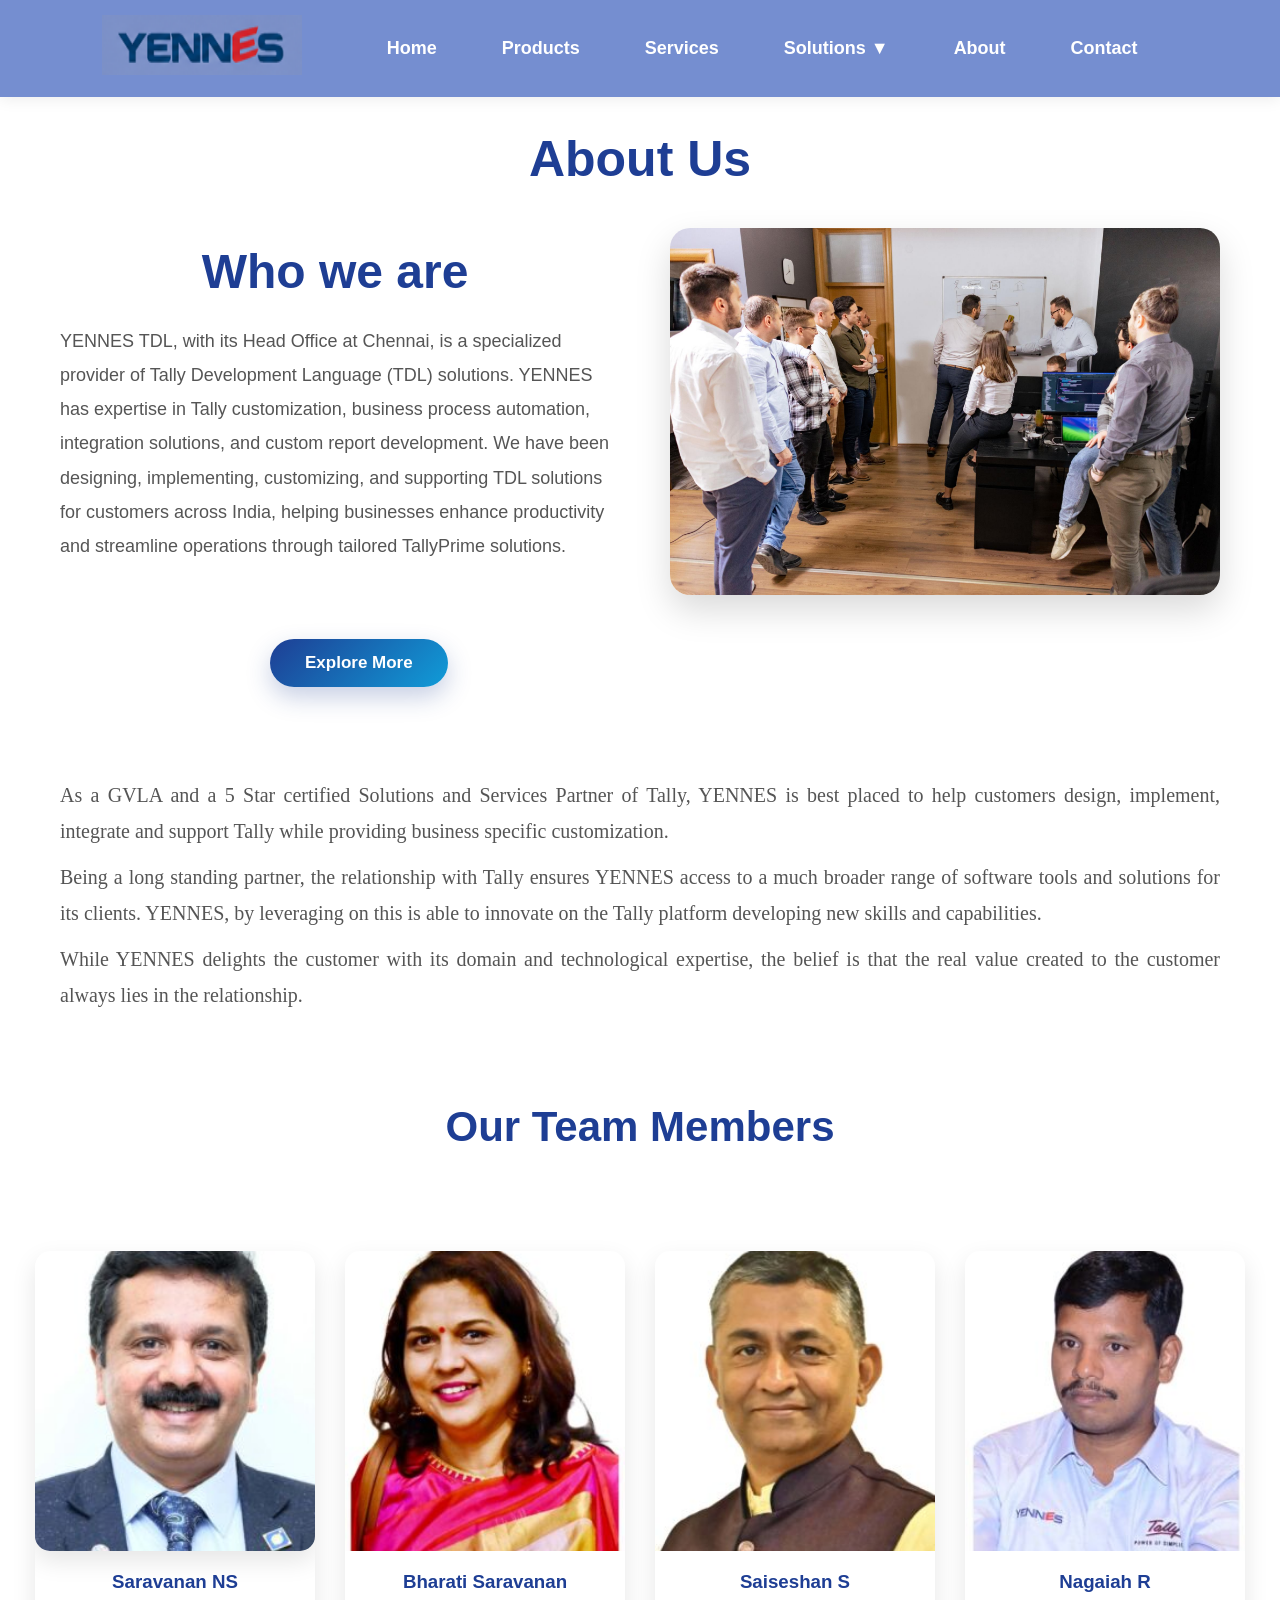
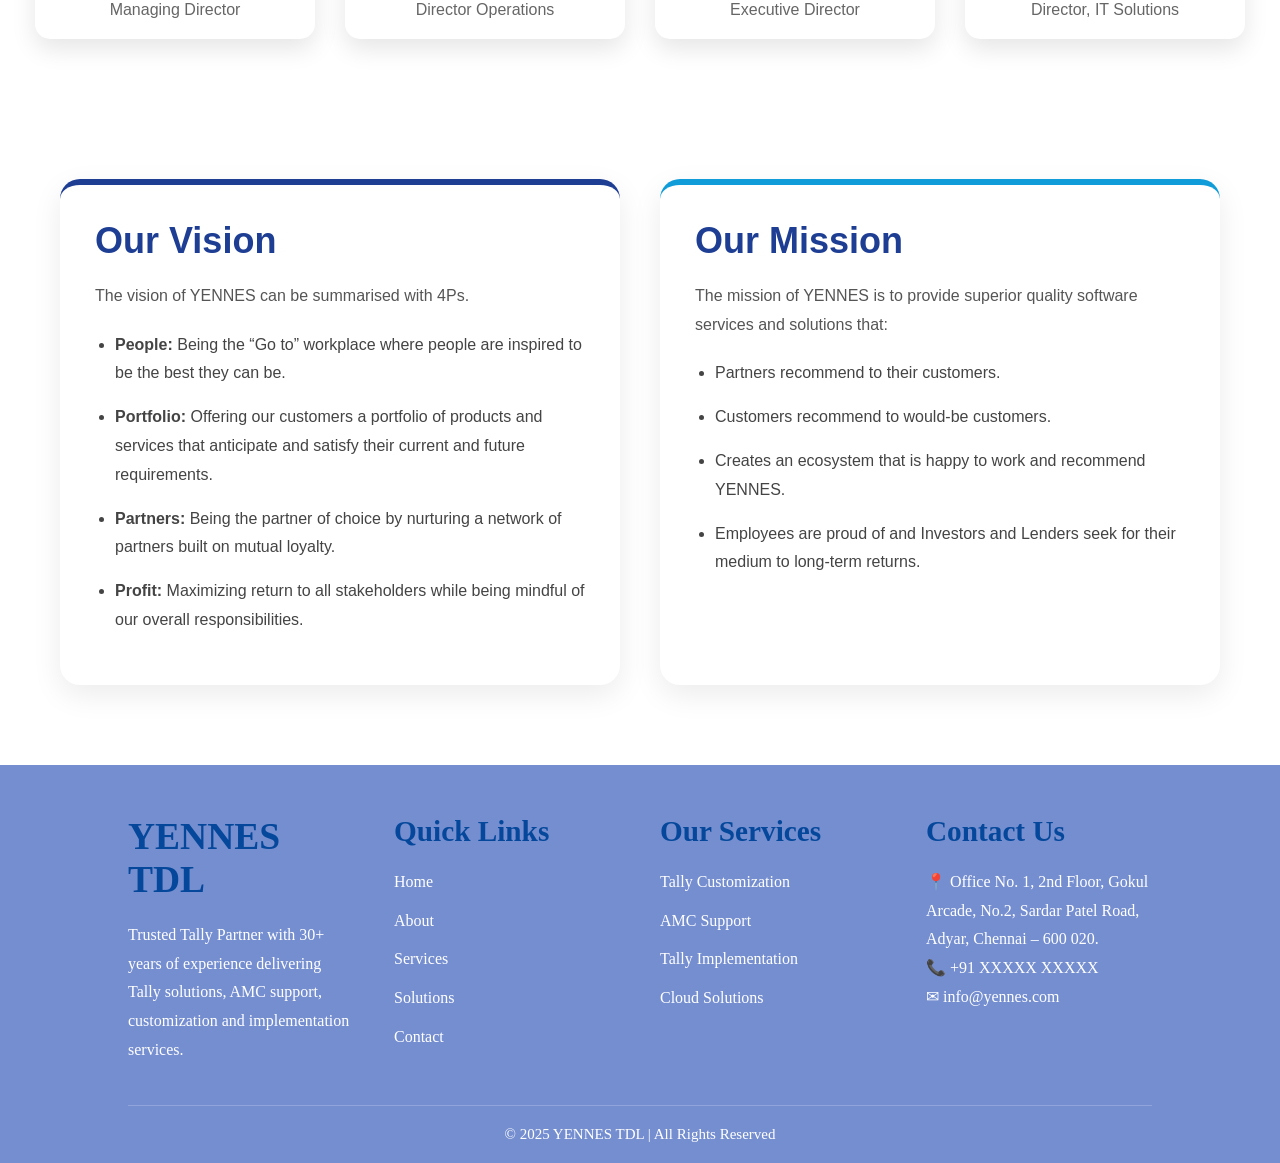
<file: about.html>
<!DOCTYPE html>
<!DOCTYPE html><html>
<head>
    <title>TDL Web</title>
    <link rel="stylesheet" href="style.css">
    <script src="script.js"></script>
</head> 
<body>

   <!-- NAVBAR -->
<nav class="navbar">
    <div class="logo">
        <a href="index.html">
            <img src="Yenneslogo.png" alt="YENNES TDL Logo">
        </a>
    </div>

    <ul class="nav-links">
        <li><a href="index.html">Home</a></li>
        <li><a href="products.html">Products</a></li>
        <li><a href="service.html">Services</a></li>
        <li class="dropdown">
            <a href="#">Solutions ▼</a>

            <ul class="dropdown-menu">
                <li><a href="solution.html">Solutions</a></li>
                <li><a href="addons.html">Add-ons</a></li>
            </ul>
        </li>
        <li><a href="about.html">About</a></li>

        <li><a href="contact.html">Contact</a></li>
    </ul>
</nav>

    <div class="about-heading">
        <h1>About Us</h1>
    </div>


    <section class="about-section">

    <div class="about-content">
        <h1>Who we are</h1>

        <p>
        YENNES TDL, with its Head Office at Chennai, is a specialized provider of Tally Development 
        Language (TDL) solutions. YENNES has expertise in Tally customization, business process 
        automation, integration solutions, and custom report development. We have been designing, 
        implementing, customizing, and supporting TDL solutions for customers across India, helping 
        businesses enhance productivity and streamline operations through tailored TallyPrime solutions.

        </p>
    </div>

    <div class="about-image">
        <img src="About.jpg" alt="YENNES TDL Team">
    </div>

</section>

<div class="about-btn">
    <a href="contact.html">Explore More</a>
</div>



<div class="about-description">
    <p>
        As a GVLA and a 5 Star certified Solutions and Services Partner of Tally,
        YENNES is best placed to help customers design, implement, integrate and
        support Tally while providing business specific customization.
    </p>
    <p>
        Being a long standing partner, the relationship with Tally ensures YENNES
        access to a much broader range of software tools and solutions for its
        clients. YENNES, by leveraging on this is able to innovate on the Tally
        platform developing new skills and capabilities.
    </p>

    <p>
        While YENNES delights the customer with its domain and technological
        expertise, the belief is that the real value created to the customer
        always lies in the relationship.
    </p>

   
</div>

<div class="team-heading">
    <h1>Our Team Members</h1>
</div>

<section class="team-section">
    <div class="team-container">
        <div class="team-card">
                    <div class="team-card">
    <div class="team-image">
        <img src="Sara.jpg" alt="Saravanan NS">
        <div class="linkedin-overlay">
            <a href="https://www.linkedin.com/in/saravanan-ns-3b59a81a/"
               target="_blank">
                <i class="fab fa-linkedin"></i>
            </a>
        </div>
    </div>
    </div>

    <div class="team-info">
        <h3>Saravanan NS</h3>
        <p>Managing Director</p>
    </div>
</div>


        <div class="team-card">
    <div class="team-image">
        <img src="Bharathi.jpg" alt="Bharati Saravanan">
        <div class="linkedin-overlay">
            <a href="https://www.linkedin.com/in/bharati-saravanan-465a1329/"
               target="_blank">
                <i class="fab fa-linkedin"></i>
            </a>
        </div>
    </div>

    <div class="team-info">
        <h3>Bharati Saravanan</h3>
        <p>Director Operations</p>
    </div>
</div>

        <div class="team-card">
            <div class="team-image">
        <img src="Sai.jpg" alt="Saiseshan S">
        <div class="linkedin-overlay">
            <a href="https://www.linkedin.com/in/saiseshans/""
               target="_blank">
                <i class="fab fa-linkedin"></i>
            </a>
        </div>
    </div>
    <div class="team-info">
        <h3>Saiseshan S</h3>
        <p>Executive Director</p>
    </div>
</div>


    <div class="team-card">
            <div class="team-image">

        <img src="Nag.jpg" alt="Nagaiah R">

        <div class="linkedin-overlay">
            <a href="https://www.linkedin.com/in/nagaiah-r-9862a17b/
               target="_blank">
                <i class="fab fa-linkedin"></i>
            </a>
        </div>
    </div>
    <div class="team-info">
        <h3>Nagaiah R</h3>
        <p>Director, IT Solutions</p>
    </div>
</div>
</section>

<section class="vision-mission">

    <div class="vm-card vision">
        <h2>Our Vision</h2>

        <p>
            The vision of YENNES can be summarised with 4Ps.
        </p>

        <ul>
            <li><strong>People:</strong> Being the “Go to” workplace where people are inspired to be the best they can be.</li>

            <li><strong>Portfolio:</strong> Offering our customers a portfolio of products and services that anticipate and satisfy their current and future requirements.</li>

            <li><strong>Partners:</strong> Being the partner of choice by nurturing a network of partners built on mutual loyalty.</li>

            <li><strong>Profit:</strong> Maximizing return to all stakeholders while being mindful of our overall responsibilities.</li>
        </ul>
    </div>

    <div class="vm-card mission">
        <h2>Our Mission</h2>

        <p>
            The mission of YENNES is to provide superior quality software services and solutions that:
        </p>

        <ul>
            <li>Partners recommend to their customers.</li>

            <li>Customers recommend to would-be customers.</li>

            <li>Creates an ecosystem that is happy to work and recommend YENNES.</li>

            <li>Employees are proud of and Investors and Lenders seek for their medium to long-term returns.</li>
        </ul>
    </div>

</section>









































<footer class="footer">
    <div class="footer-container">
        <div class="footer-box">
            <h2>YENNES TDL</h2>
            <p>
                Trusted Tally Partner with 30+ years of experience
                delivering Tally solutions, AMC support, customization
                and implementation services.
            </p>
        </div>
        <div class="footer-box">
            <h3>Quick Links</h3>
            <ul>
                <li><a href="index.html">Home</a></li>
                <li><a href="about.html">About</a></li>
                <li><a href="service.html">Services</a></li>
                <li><a href="solution.html">Solutions</a></li>
                <li><a href="contact.html">Contact</a></li>
            </ul>
        </div>

        <div class="footer-box">
            <h3>Our Services</h3>
            <ul>
                <li>Tally Customization</li>
                <li>AMC Support</li>
                <li>Tally Implementation</li>
                <li>Cloud Solutions</li>
            </ul>
        </div>

        <div class="footer-box">
            <h3>Contact Us</h3>
            <p>📍 Office No. 1, 2nd Floor, Gokul Arcade, No.2, Sardar Patel Road, Adyar, Chennai – 600 020.</p>
            <p>📞 +91 XXXXX XXXXX</p>
            <p>✉ info@yennes.com</p>
        </div>
    </div>

    <div class="footer-bottom">
        <p>
            © 2025 YENNES TDL | All Rights Reserved
        </p>
    </div>














 

  
    
</body>
</html>
</file>
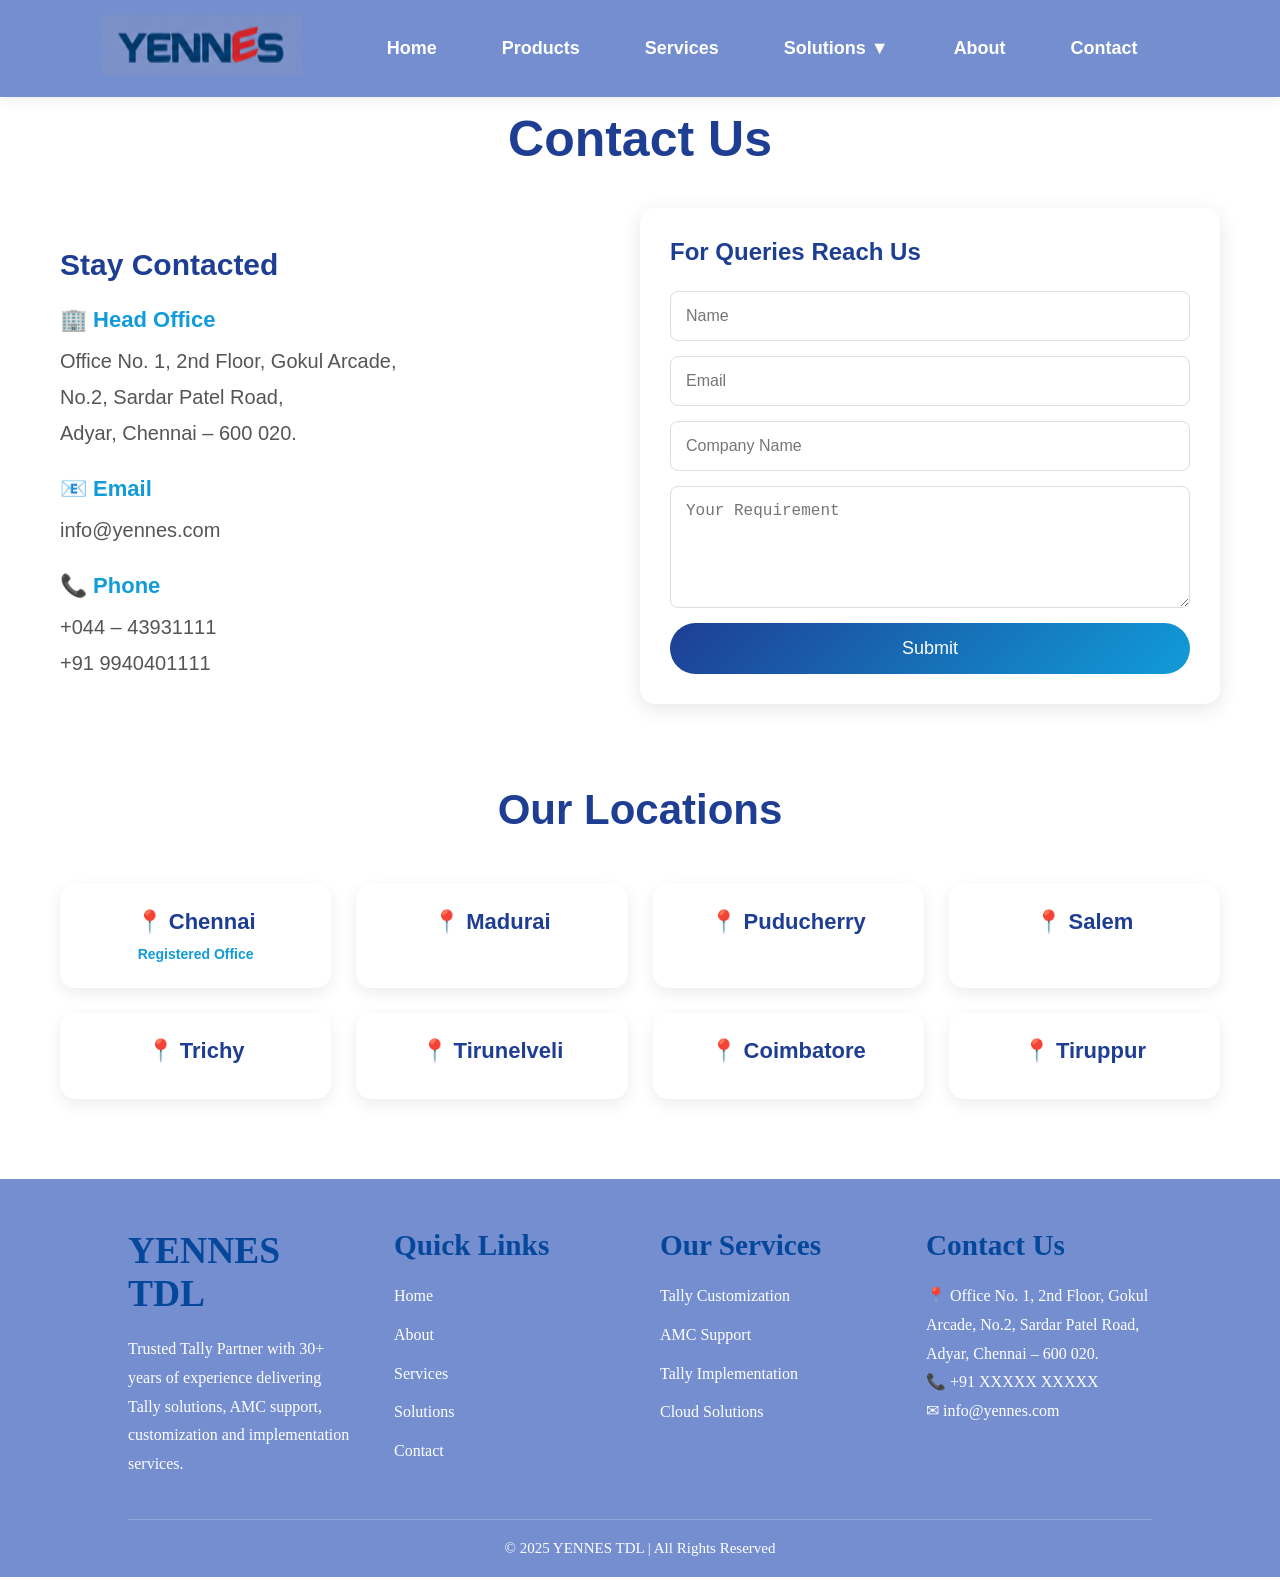
<file: contact.html>
<!DOCTYPE html>
<!DOCTYPE html><html>
<head>
    <title>TDL Web</title>
    <link rel="stylesheet" href="style.css">
    <script src="script.js"></script>
</head> 
<body>
     <!-- NAVBAR -->
<nav class="navbar">
       <div class="logo">
        <a href="index.html">
            <img src="Yenneslogo.png" alt="YENNES TDL Logo">
        </a>
    </div>

    <ul class="nav-links">
        <li><a href="index.html">Home</a></li>
        <li><a href="products.html">Products</a></li>
        <li><a href="service.html">Services</a></li>
        <li class="dropdown">
            <a href="#">Solutions ▼</a>

            <ul class="dropdown-menu">
                <li><a href="solution.html">Solutions</a></li>
                <li><a href="addons.html">Add-ons</a></li>
            </ul>
        </li>
        <li><a href="about.html">About</a></li>

        <li><a href="contact.html">Contact</a></li>
    </ul>
</nav>

    <div class="contact-heading">
        <h1> Contact Us</h1>
    </div>


<section class="contact-section">
    <!-- LEFT SIDE -->
    <div class="contact-info">
        <h2>Stay Contacted</h2>
        <div class="contact-item">
            <h3>🏢 Head Office</h3>
            <p>
                Office No. 1, 2nd Floor, Gokul Arcade,<br>
                No.2, Sardar Patel Road,<br>
                Adyar, Chennai – 600 020.
            </p>
        </div>
        <div class="contact-item">
            <h3>📧 Email</h3>
            <p>info@yennes.com</p>
        </div>
        <div class="contact-item">
            <h3>📞 Phone</h3>
            <p>
                +044 – 43931111<br>
                +91 9940401111
            </p>
        </div>
    </div>

    
    <div class="contact-form">
        <h2>For Queries Reach Us</h2>
        <form>
            <input type="text" placeholder="Name" required>
            <input type="email" placeholder="Email" required>
            <input type="text" placeholder="Company Name">
            <textarea placeholder="Your Requirement" rows="5"></textarea>
            <button type="submit">Submit</button>
        </form>
    </div>
</section>



<section class="locations-section">
    <h2 class="locations-title">Our Locations</h2>
<div class="locations-grid">
    <a href="https://maps.google.com/?q=Gokul+Arcade+Adyar+Chennai"
       target="_blank"
       class="location-card">
        <h3>📍 Chennai</h3>
        <span>Registered Office</span>
    </a>
    <a href="https://maps.google.com/?q=SS+Colony+Madurai"
       target="_blank"
       class="location-card">
        <h3>📍 Madurai</h3>
    </a>
    <a href="https://maps.google.com/?q=Mudaliarpet+Puducherry"
       target="_blank"
       class="location-card">
        <h3>📍 Puducherry</h3>
    </a>
    <a href="https://maps.google.com/?q=Ramakrishna+Road+Salem"
       target="_blank"
       class="location-card">
        <h3>📍 Salem</h3>
    </a>
    <a href="https://maps.google.com/?q=Thillai+Nagar+Trichy"
       target="_blank"
       class="location-card">
        <h3>📍 Trichy</h3>
    </a>
    <a href="https://maps.google.com/?q=Vannarpettai+Tirunelveli"
       target="_blank"
       class="location-card">
        <h3>📍 Tirunelveli</h3>
    </a>
    <a href="https://maps.google.com/?q=Sidhapudur+Coimbatore"
       target="_blank"
       class="location-card">
        <h3>📍 Coimbatore</h3>
    </a>
    <a href="https://maps.google.com/?q=Avinashi+Road+Tiruppur"
       target="_blank"
       class="location-card">
        <h3>📍 Tiruppur</h3>
    </a>
</div>
</section>












<footer class="footer">
    <div class="footer-container">
        <div class="footer-box">
            <h2>YENNES TDL</h2>
            <p>
                Trusted Tally Partner with 30+ years of experience
                delivering Tally solutions, AMC support, customization
                and implementation services.
            </p>
        </div>
        <div class="footer-box">
            <h3>Quick Links</h3>
            <ul>
                <li><a href="index.html">Home</a></li>
                <li><a href="about.html">About</a></li>
                <li><a href="service.html">Services</a></li>
                <li><a href="solution.html">Solutions</a></li>
                <li><a href="contact.html">Contact</a></li>
            </ul>
        </div>

        <div class="footer-box">
            <h3>Our Services</h3>
            <ul>
                <li>Tally Customization</li>
                <li>AMC Support</li>
                <li>Tally Implementation</li>
                <li>Cloud Solutions</li>
            </ul>
        </div>

        <div class="footer-box">
            <h3>Contact Us</h3>
            <p>📍 Office No. 1, 2nd Floor, Gokul Arcade, No.2, Sardar Patel Road, Adyar, Chennai – 600 020.</p>
            <p>📞 +91 XXXXX XXXXX</p>
            <p>✉ info@yennes.com</p>
        </div>
    </div>

    <div class="footer-bottom">
        <p>
            © 2025 YENNES TDL | All Rights Reserved
        </p>
    </div>




 
</body>
</html>
</file>
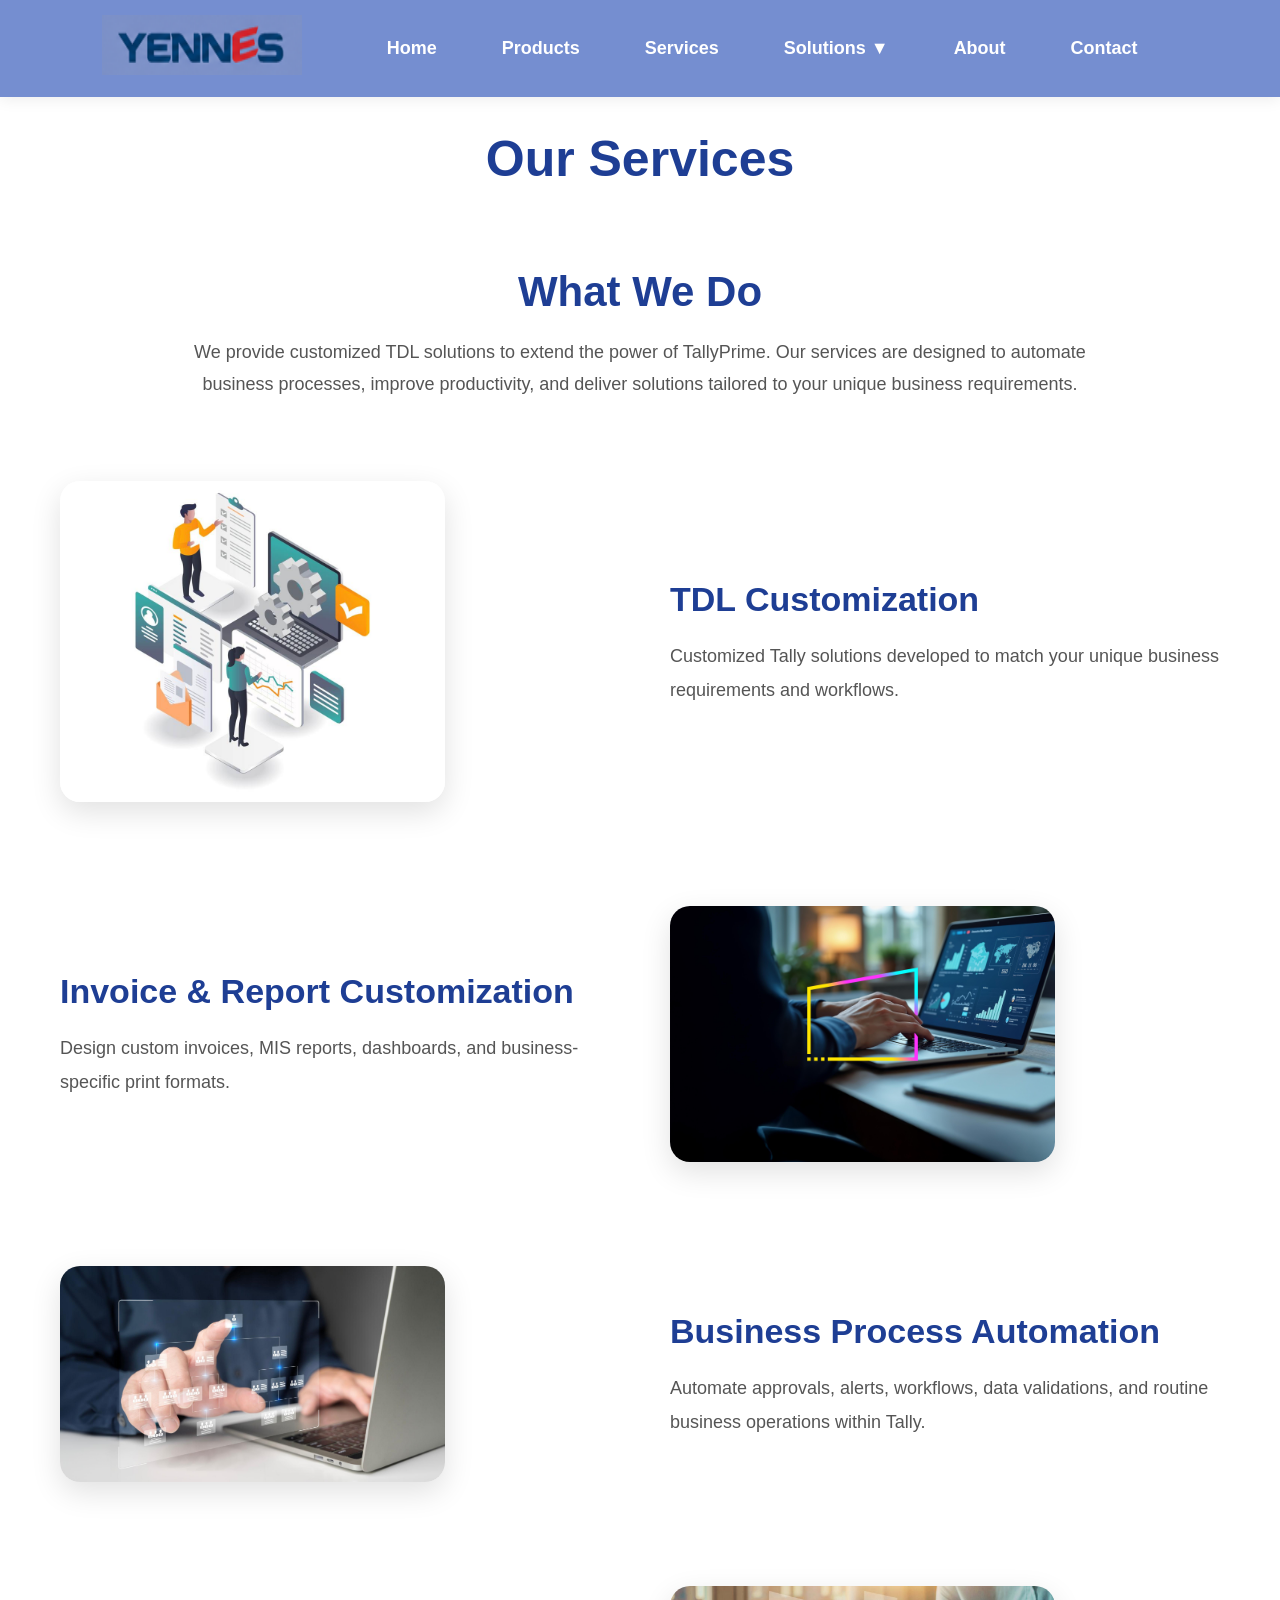
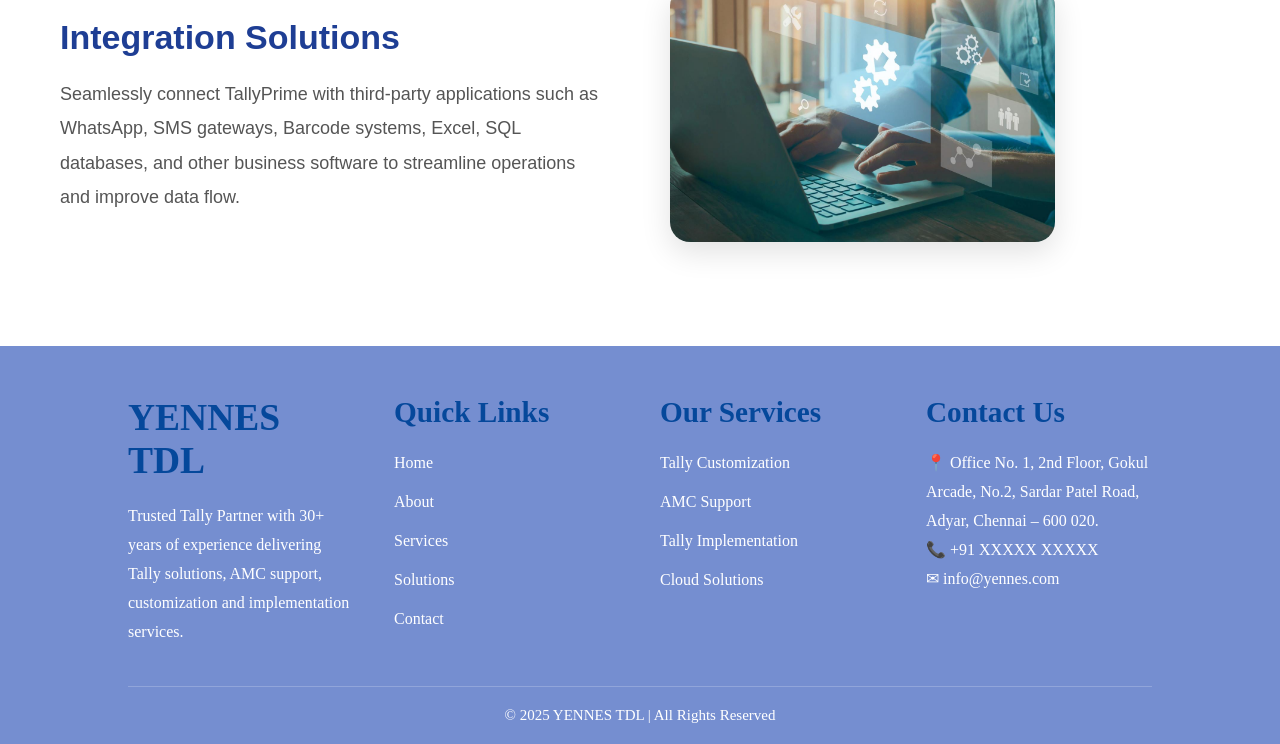
<file: service.html>
<!DOCTYPE html>
<!DOCTYPE html><html>
<head>
    <title>TDL Web</title>
    <link rel="stylesheet" href="style.css">
    <script src="script.js"></script>
</head> 
<body>
 <!-- NAVBAR -->
<nav class="navbar">
       <div class="logo">
        <a href="index.html">
            <img src="Yenneslogo.png" alt="YENNES TDL Logo">
        </a>
    </div>

    <ul class="nav-links">
        <li><a href="index.html">Home</a></li>
        <li><a href="products.html">Products</a></li>
        <li><a href="service.html">Services</a></li>
        <li class="dropdown">
            <a href="#">Solutions ▼</a>

            <ul class="dropdown-menu">
                <li><a href="solution.html">Solutions</a></li>
                <li><a href="addons.html">Add-ons</a></li>
            </ul>
        </li>
        <li><a href="about.html">About</a></li>

        <li><a href="contact.html">Contact</a></li>
    </ul>
</nav>
  <div class = "Service-Heading">
    <h1>Our Services</h1>
</div> 


<section class="what-we-do">
    <h1>What We Do</h1>
    <p class="section-intro">
        We provide customized TDL solutions to extend the power of TallyPrime.
        Our services are designed to automate business processes, improve productivity,
        and deliver solutions tailored to your unique business requirements.
    </p>

    <!-- Row 1 -->
    <div class="service-row">
        <div class="service-image">
            <img src="TDLcust.jpg" alt="TDL Customization">
        </div>
        <div class="service-content">
            <h2>TDL Customization</h2>
            <p>
                Customized Tally solutions developed to match your unique business requirements and workflows.
            </p>
        </div>

    </div>

    <!-- Row 2 -->
    <div class="service-row reverse">
        <div class="service-image">
            <img src="Invoice.jpg" alt="Invoice & Report Customization">
        </div>
        <div class="service-content">
            <h2>Invoice & Report Customization</h2>
            <p>
                Design custom invoices, MIS reports, dashboards, and business-specific print formats.
            </p>
        </div>

    </div>

    <!-- Row 3 -->
    <div class="service-row">
        <div class="service-image">
            <img src="Business.jpg" alt="Business Process Automation">
        </div>
        <div class="service-content">
            <h2>Business Process Automation</h2>
            <p>
                Automate approvals, alerts, workflows, data validations, and routine business operations within Tally.
            </p>
        </div>

    </div>

    <!-- Row 4 -->
    <div class="service-row reverse">

        <div class="service-image">
            <img src="Integration.jpg" alt="Integration Solutions">
        </div>
        <div class="service-content">
            <h2>Integration Solutions</h2>
            <p>
                Seamlessly connect TallyPrime with third-party applications such as
                WhatsApp, SMS gateways, Barcode systems, Excel, SQL databases, and
                other business software to streamline operations and improve data flow.
            </p>
        </div>

    </div>

</section>



<footer class="footer">

    <div class="footer-container">

        <div class="footer-box">
            <h2>YENNES TDL</h2>
            <p>
                Trusted Tally Partner with 30+ years of experience
                delivering Tally solutions, AMC support, customization
                and implementation services.
            </p>
        </div>

        <div class="footer-box">
            <h3>Quick Links</h3>
            <ul>
                <li><a href="index.html">Home</a></li>
                <li><a href="about.html">About</a></li>
                <li><a href="service.html">Services</a></li>
                <li><a href="solution.html">Solutions</a></li>
                <li><a href="contact.html">Contact</a></li>
            </ul>
        </div>

        <div class="footer-box">
            <h3>Our Services</h3>
            <ul>
                <li>Tally Customization</li>
                <li>AMC Support</li>
                <li>Tally Implementation</li>
                <li>Cloud Solutions</li>
            </ul>
        </div>



        <div class="footer-box">
            <h3>Contact Us</h3>
            <p>📍 Office No. 1, 2nd Floor, Gokul Arcade, No.2, Sardar Patel Road, Adyar, Chennai – 600 020.</p>
            <p>📞 +91 XXXXX XXXXX</p>
            <p>✉ info@yennes.com</p>
        </div>
    </div>

    <div class="footer-bottom">
        <p>
            © 2025 YENNES TDL | All Rights Reserved
        </p>
    </div>







































</body>
</html>
</file>
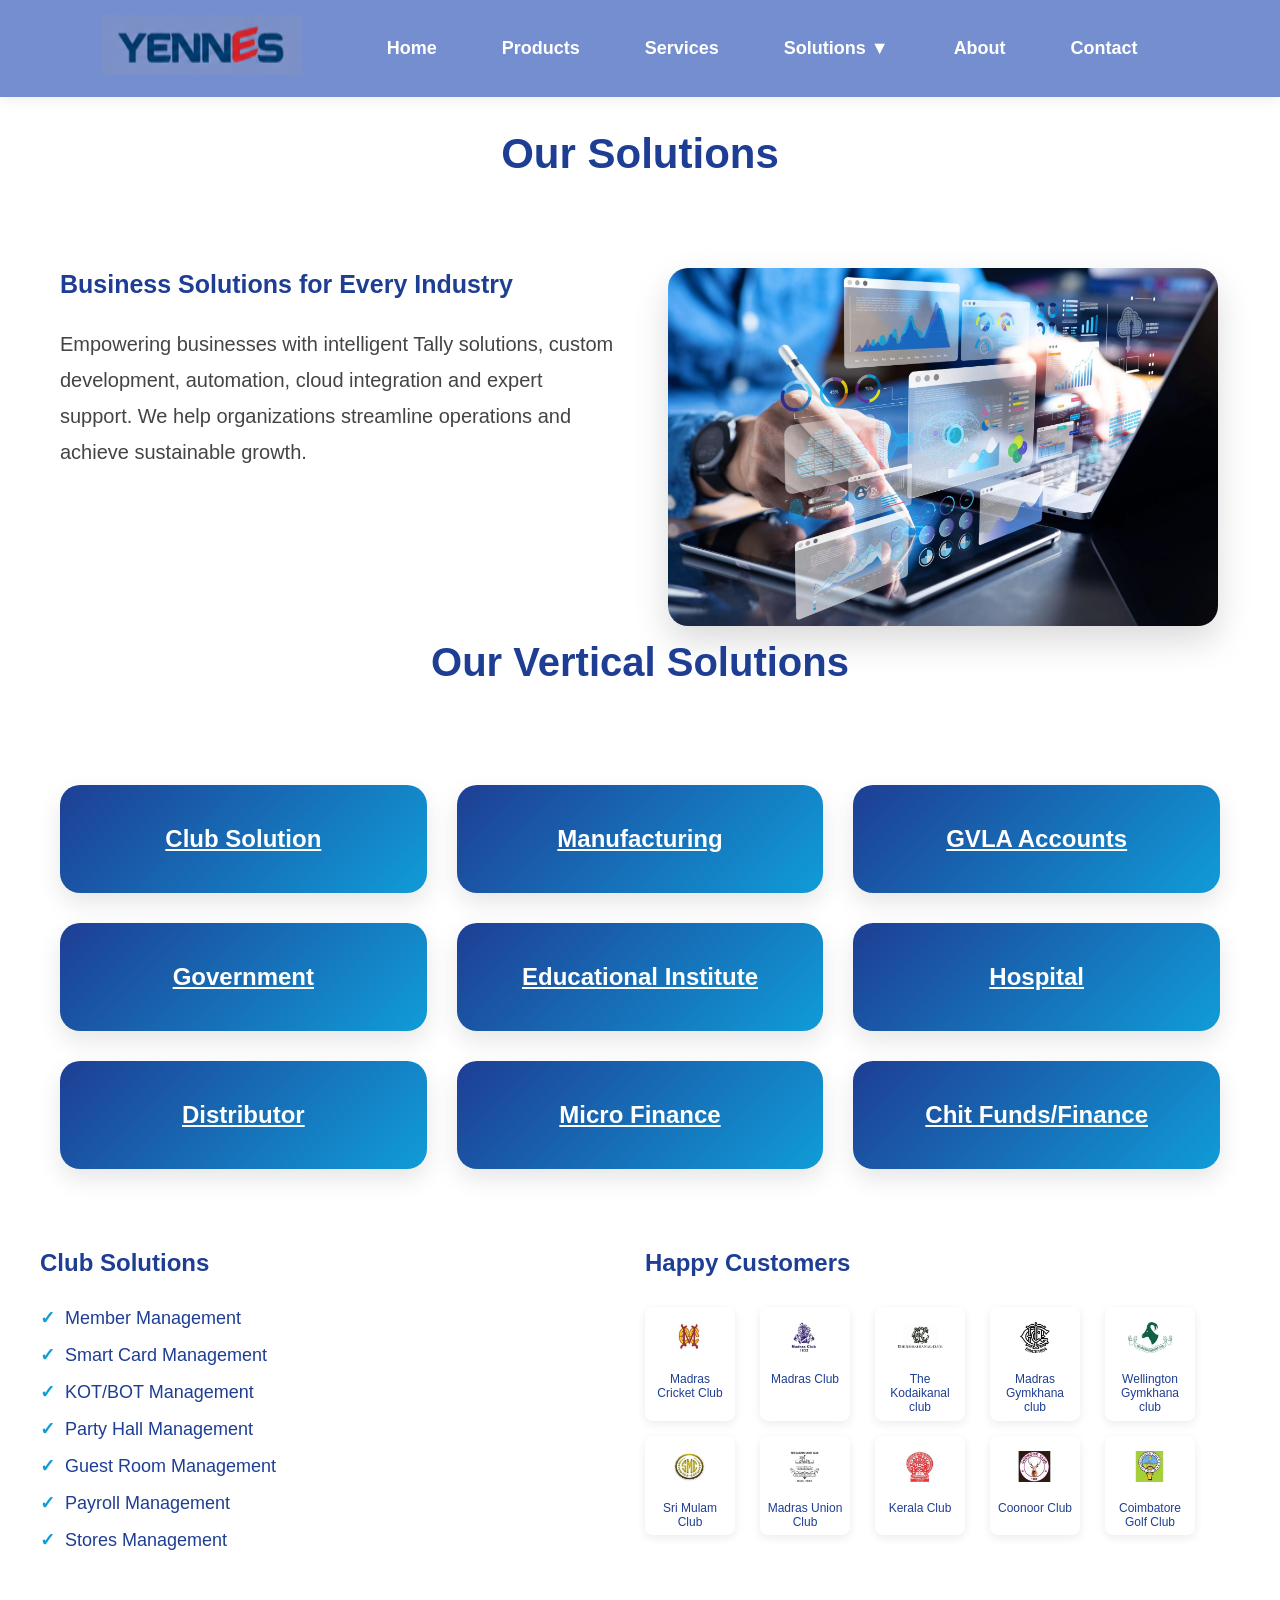
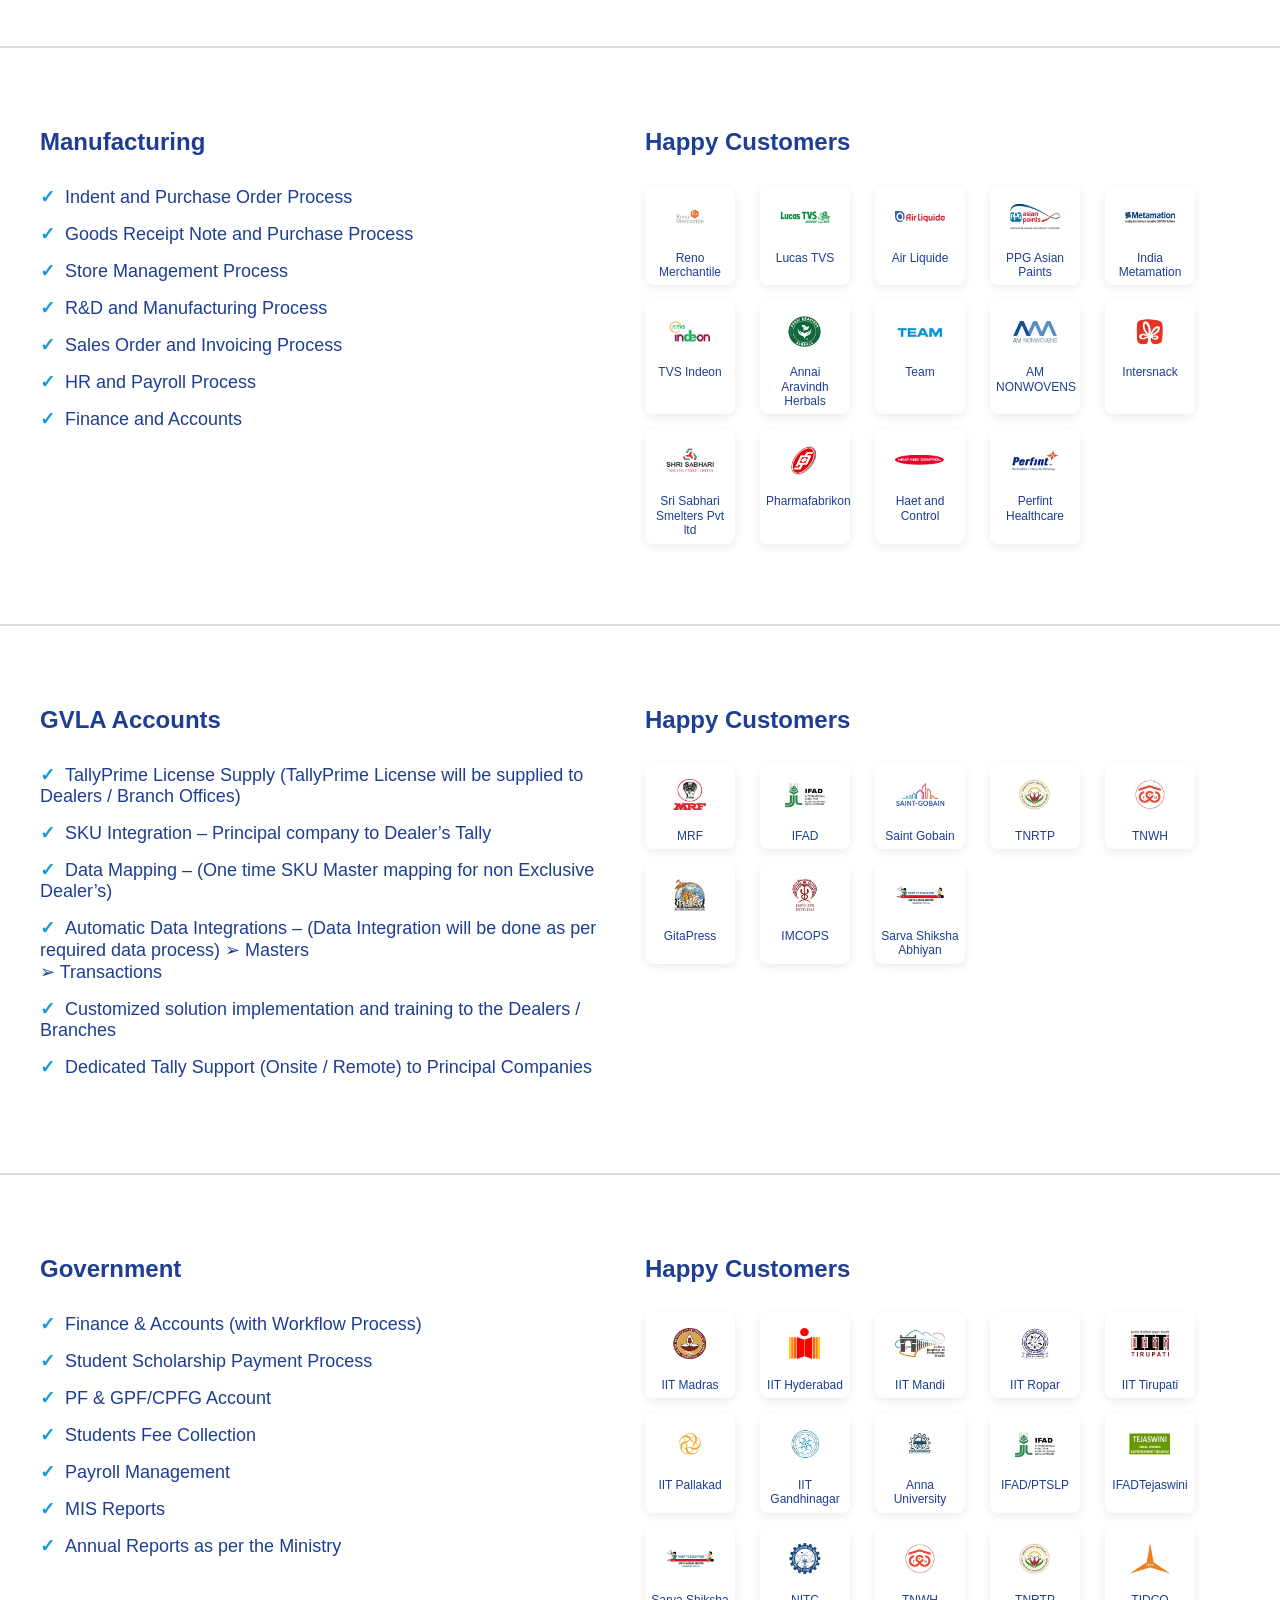
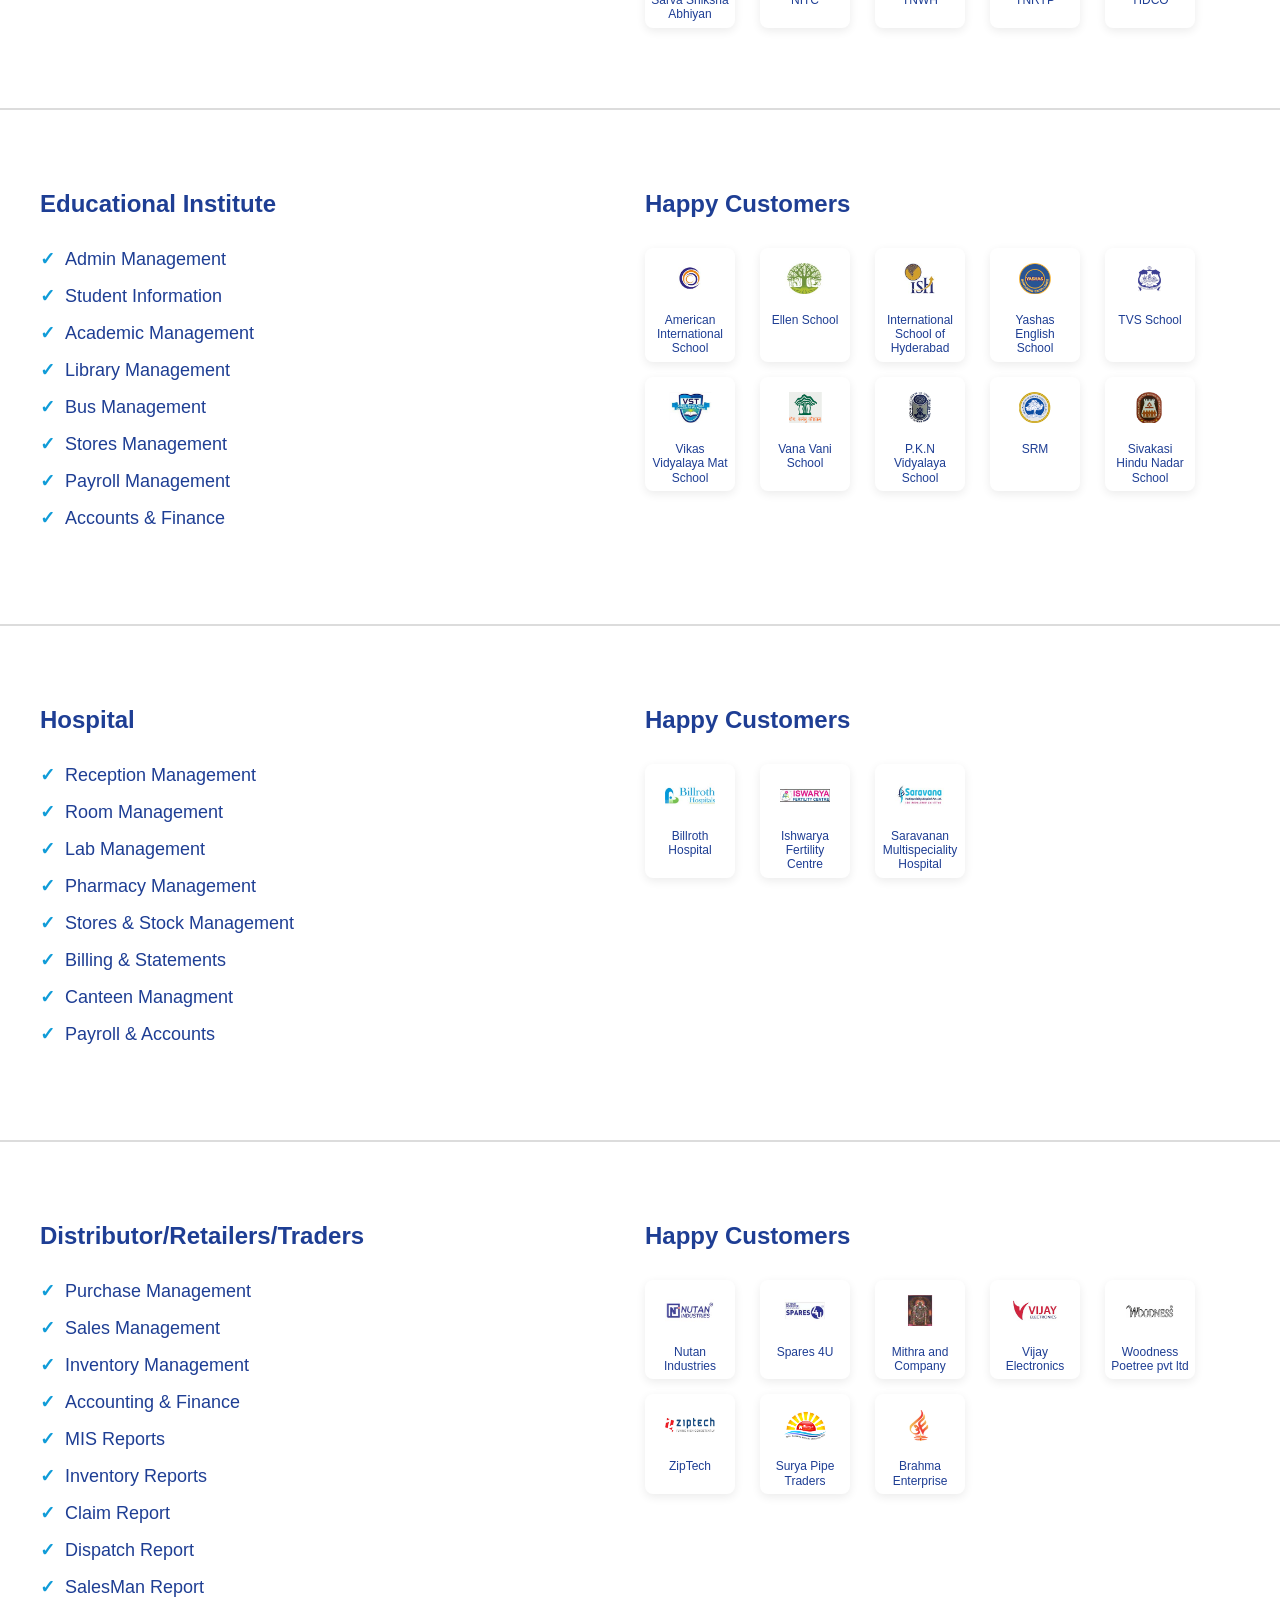
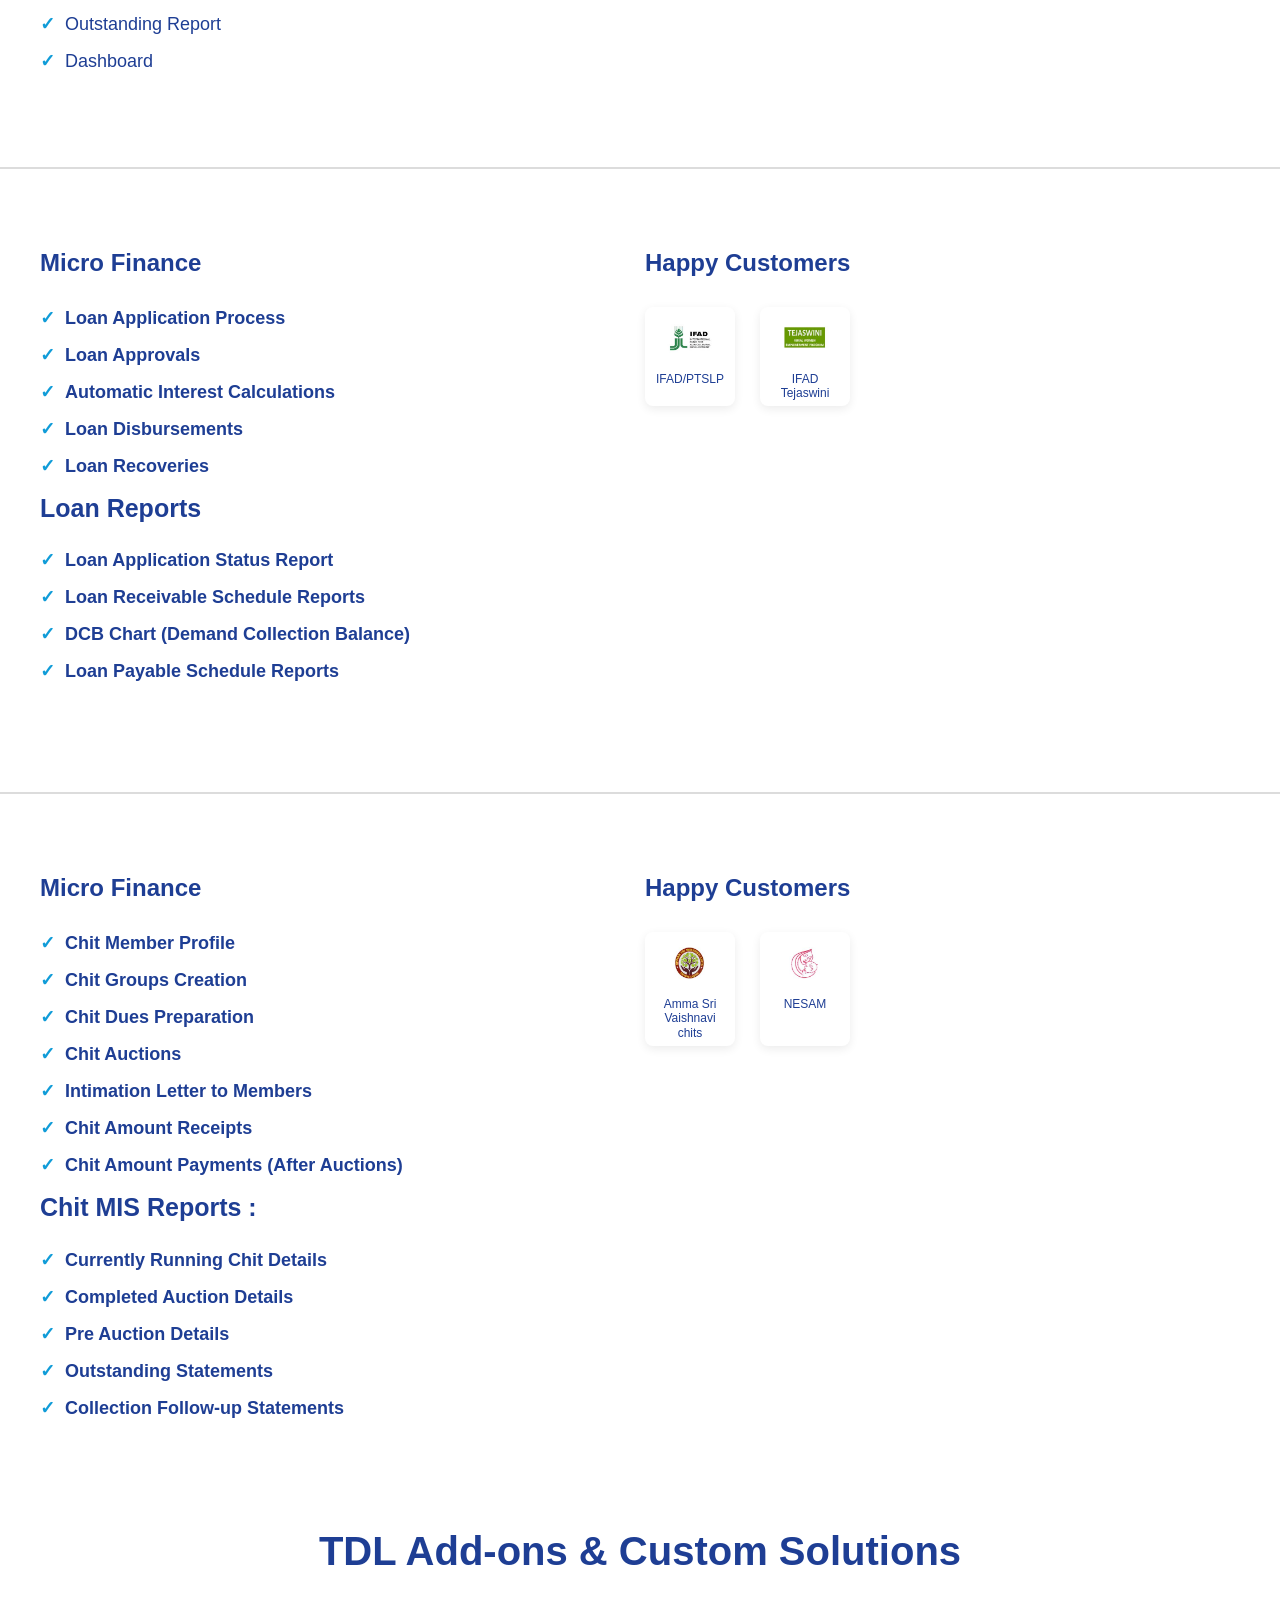
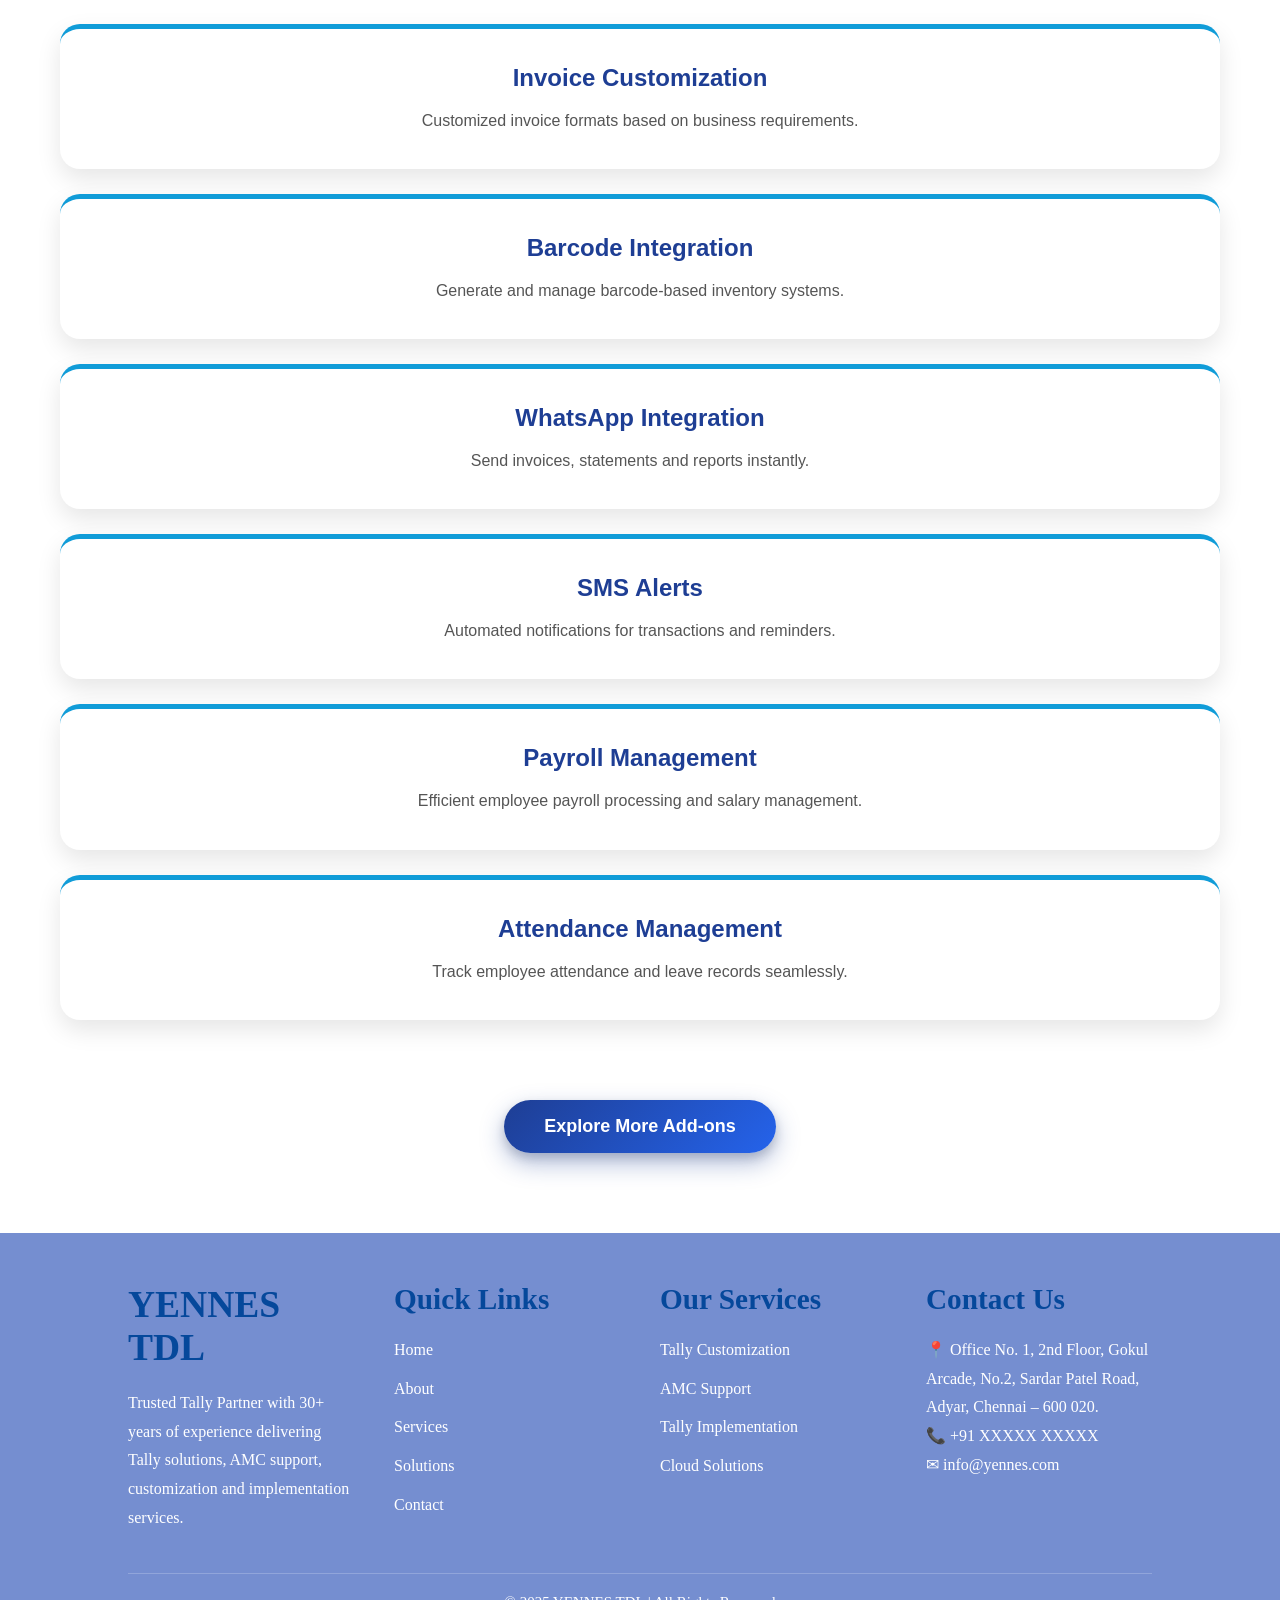
<file: solution.html>
<!DOCTYPE html>
<!DOCTYPE html><html>
<head>
    <title>TDL Web</title>
    <link rel="stylesheet" href="style.css">
    <script src="script.js"></script>
</head> 
<body>
    
    <!-- NAVBAR -->
<nav class="navbar">
       <div class="logo">
        <a href="index.html">
            <img src="Yenneslogo.png" alt="YENNES TDL Logo">
        </a>
    </div>

    <ul class="nav-links">
        <li><a href="index.html">Home</a></li>
        <li><a href="products.html">Products</a></li>
        <li><a href="service.html">Services</a></li>
        <li class="dropdown">
            <a href="#">Solutions ▼</a>

            <ul class="dropdown-menu">
                <li><a href="solution.html">Solutions</a></li>
                <li><a href="addons.html">Add-ons</a></li>
            </ul>
        </li>
        <li><a href="about.html">About</a></li>

        <li><a href="contact.html">Contact</a></li>
    </ul>
</nav>
    <div class="solution">
        <h2>Our Solutions</h2>
    </div>

    <section class="solution-hero">
    <div class="solution-content">
        <h1>Business Solutions for Every Industry</h1>
        <p>
            Empowering businesses with intelligent Tally solutions,
            custom development, automation, cloud integration and
            expert support. We help organizations streamline operations
            and achieve sustainable growth.
        </p>
        <!-- <a href="contact.html" class="solution-btn">
            Get Started
        </a> -->
    </div>

    <div class="solution-image">
        <img src="solution-banner.jpg" alt="Business Solutions">
    </div>
</section>

<section class="vertical-solutions">

    <h1>Our Vertical Solutions</h1>

    <div class="solution-grid">

    <a href="#club" class="solution-card">
        <h3>Club Solution</h3>
    </a>

    <a href="#manufacturing" class="solution-card">
        <h3>Manufacturing</h3>
    </a>

    <a href="#gvla" class="solution-card">
        <h3>GVLA Accounts</h3>
    </a>

    <a href="#government" class="solution-card">
        <h3>Government</h3>
    </a>

    <a href="#education" class="solution-card">
        <h3>Educational Institute</h3>
    </a>

    <a href="#hospital" class="solution-card">
        <h3>Hospital</h3>
    </a>

    <a href="#distributor" class="solution-card">
        <h3>Distributor</h3>
    </a>

    <a href="#microfinance" class="solution-card">
        <h3>Micro Finance</h3>
    </a>

    <a href="#chitfunds" class="solution-card">
        <h3>Chit Funds/Finance</h3>
    </a>
</section>


<!-- CLUB SOLUTION -->

<section id="club" class="vertical-detail">
    <div class="solution-content">
        <h2>Club Solutions</h2>
        <ul>
            <li>Member Management</li>
            <li>Smart Card Management</li>
            <li>KOT/BOT Management</li>
            <li>Party Hall Management</li>
            <li>Guest Room Management</li>
            <li>Payroll Management</li>
            <li>Stores Management</li>
       </ul>
    </div>

    <div class="customer-section">

        <h2>Happy Customers</h2>

        <div class="customer-grid">

            <div class="customer-card">
                <img src="MCC.jpg" alt="">
                <p>Madras Cricket Club</p>
            </div>

            <div class="customer-card">
                <img src="MC.jpg" alt="">
                <p>Madras Club</p>           
            </div>

             <div class="customer-card">
                <img src="The-Kodaikanal-Club.png" alt="">
                <p>The Kodaikanal club</p>           
            </div>

             <div class="customer-card">
                <img src="MGC.jpg" alt="">
                <p>Madras Gymkhana club</p>           
            </div>

             <div class="customer-card">
                <img src="WGC.jpg" alt="">
                <p>Wellington Gymkhana club</p>           
            </div>

             <div class="customer-card">
                <img src="SMC.jpg" alt="">
                <p>Sri Mulam Club</p>           
            </div>

             <div class="customer-card">
                <img src="MUC.jpg" alt="">
                <p>Madras Union Club</p>           
            </div>

             <div class="customer-card">
                <img src="KC.jpg" alt="">
                <p>Kerala Club</p>           
            </div>

             <div class="customer-card">
                <img src="CC.jpg" alt="">
                <p>Coonoor Club</p>           
            </div>

             <div class="customer-card">
                <img src="CoiClu.jpg" alt="">
                <p>Coimbatore Golf Club</p>           
            </div>
        </div>

    </div>

</section>

<hr class="section-line">


<!-- MANUFACTURING -->

<section id="manufacturing" class="vertical-detail">
    <div class="solution-content">
        <h2>Manufacturing</h2>
        <ul>
            <li>Indent and Purchase Order Process</li>
            <li>Goods Receipt Note and Purchase Process</li>
            <li>Store Management Process</li>
            <li>R&D and Manufacturing Process</li>
            <li>Sales Order and Invoicing Process</li>
            <li>HR and Payroll Process</li>
            <li>Finance and Accounts</li>
       </ul>
    </div>

    <div class="customer-section">

        <h2>Happy Customers</h2>

        <div class="customer-grid">

            <div class="customer-card">
                <img src="Reno.jpg" alt="">
                <p>Reno Merchantile</p>
            </div>

            <div class="customer-card">
                <img src="LTVS.jpg" alt="">
                <p>Lucas TVS</p>           
            </div>

             <div class="customer-card">
                <img src="Air.jpg" alt="">
                <p>Air Liquide</p>           
            </div>

             <div class="customer-card">
                <img src="AP.jpg" alt="">
                <p>PPG Asian Paints</p>           
            </div>

             <div class="customer-card">
                <img src="MET.jpg" alt="">
                <p>India Metamation</p>           
            </div>

             <div class="customer-card">
                <img src="TVS.jpg" alt="">
                <p>TVS Indeon</p>           
            </div>

             <div class="customer-card">
                <img src="AAH.jpg" alt="">
                <p>Annai Aravindh Herbals</p>           
            </div>

             <div class="customer-card">
                <img src="TEAM.jpg" alt="">
                <p>Team</p>           
            </div>

             <div class="customer-card">
                <img src="AMN.jpg" alt="">
                <p>AM NONWOVENS</p>           
            </div>

             <div class="customer-card">
                <img src="inter.jpg" alt="">
                <p>Intersnack</p>           
            </div>

             <div class="customer-card">
                <img src="SriSab.jpg" alt="">
                <p>Sri Sabhari Smelters Pvt ltd</p>           
            </div>

             <div class="customer-card">
                <img src="Pharma.jpg" alt="">
                <p>Pharmafabrikon</p>           
            </div>

             <div class="customer-card">
                <img src="Heat.jpg" alt="">
                <p>Haet and Control</p>           
            </div>

             <div class="customer-card">
                <img src="Perfint.jpg" alt="">
                <p>Perfint Healthcare</p>           
            </div>

        </div>

    </div>

</section>

<hr class="section-line">



<!-- GVLC Accounts -->
<section id="gvla" class="vertical-detail">
    <div class="solution-content">
        <h2>GVLA Accounts</h2>
        <ul>
            <li>TallyPrime License Supply (TallyPrime License will be supplied to Dealers / Branch Offices)</li>
            <li>SKU Integration – Principal company to Dealer’s Tally</li>
            <li>Data Mapping – (One time SKU Master mapping for non Exclusive Dealer’s)</li>
            <li>Automatic Data Integrations – (Data Integration will be done as per required data process)
➢ Masters <br>
➢ Transactions</li>
            <li>Customized solution implementation and training to the Dealers / Branches</li>
            <li>Dedicated Tally Support (Onsite / Remote) to Principal Companies</li>
       </ul>
    </div>

    <div class="customer-section">

        <h2>Happy Customers</h2>

        <div class="customer-grid">

            <div class="customer-card">
                <img src="MRF.jpg" alt="">
                <p>MRF</p>
            </div>

            <div class="customer-card">
                <img src="IFAD.jpg" alt="">
                <p>IFAD</p>           
            </div>

             <div class="customer-card">
                <img src="SG.jpg" alt="">
                <p>Saint Gobain</p>           
            </div>

             <div class="customer-card">
                <img src="TNRTP-1.jpg" alt="">
                <p>TNRTP</p>           
            </div>

             <div class="customer-card">
                <img src="TNWC.jpg" alt="">
                <p>TNWH</p>           
            </div>

             <div class="customer-card">
                <img src="Gita.jpg" alt="">
                <p>GitaPress</p>           
            </div>

             <div class="customer-card">
                <img src="Impocs.jpg" alt="">
                <p>IMCOPS</p>           
            </div>

            <div class="customer-card">
                <img src="ssa.jpg" alt="">
                <p>Sarva Shiksha Abhiyan</p>           
            </div>
        </div>
    </div>
</section>

<hr class="section-line">



<!-- Government -->
<section id="government" class="vertical-detail">
    <div class="solution-content">
        <h2>Government</h2>
        <ul>
            <li>Finance & Accounts (with Workflow Process)</li>
            <li>Student Scholarship Payment Process</li>
            <li>PF & GPF/CPFG Account</li>
            <li>Students Fee Collection</li>
            <li>Payroll Management</li>
            <li>MIS Reports</li>
            <li>Annual Reports as per the Ministry</li>
       </ul>
    </div>

    <div class="customer-section">

        <h2>Happy Customers</h2>

        <div class="customer-grid">

            <div class="customer-card">
                <img src="IITM-1.jpg" alt="">
                <p>IIT Madras</p>
            </div>

            <div class="customer-card">
                <img src="IITH-1.jpg" alt="">
                <p>IIT Hyderabad</p>           
            </div>

             <div class="customer-card">
                <img src="IITm.jpg" alt="">
                <p>IIT Mandi</p>           
            </div>

             <div class="customer-card">
                <img src="IITR.jpg" alt="">
                <p>IIT Ropar</p>           
            </div>

             <div class="customer-card">
                <img src="IITT.jpg" alt="">
                <p>IIT Tirupati</p>           
            </div>

             <div class="customer-card">
                <img src="IITP.jpg" alt="">
                <p>IIT Pallakad</p>           
            </div>

             <div class="customer-card">
                <img src="IITG.jpg" alt="">
                <p>IIT Gandhinagar</p>           
            </div>

             <div class="customer-card">
                <img src="AU.jpg" alt="">
                <p>Anna University</p>           
            </div>

             <div class="customer-card">
                <img src="IFAD.jpg" alt="">
                <p>IFAD/PTSLP</p>           
            </div>

             <div class="customer-card">
                <img src="tej.jpg" alt="">
                <p>IFADTejaswini</p>           
            </div>

             <div class="customer-card">
                <img src="ssa.jpg" alt="">
                <p>Sarva Shiksha Abhiyan</p>           
            </div>

             <div class="customer-card">
                <img src="Niit.jpg" alt="">
                <p>NITC</p>           
            </div>

             <div class="customer-card">
                <img src="TNWC.jpg" alt="">
                <p>TNWH</p>           
            </div>

             <div class="customer-card">
                <img src="TNRTP-1.jpg" alt="">
                <p>TNRTP</p>           
            </div>

             <div class="customer-card">
                <img src="Tidco.jpg" alt="">
                <p>TIDCO</p>           
            </div>

        </div>

    </div>

</section>

<hr class="section-line">

<!-- Education -->
<section id="education" class="vertical-detail">
    <div class="solution-content">
        <h2>Educational Institute</h2>
        <ul>
            <li>Admin Management</li>
            <li>Student Information</li>
            <li>Academic Management</li>
            <li>Library Management</li>
            <li>Bus Management</li>
            <li>Stores Management</li>
            <li>Payroll Management</li>
            <li>Accounts & Finance</li>
       </ul>
    </div>

    <div class="customer-section">

        <h2>Happy Customers</h2>

        <div class="customer-grid">

            <div class="customer-card">
                <img src="AIS.jpg" alt="">
                <p>American International School</p>
            </div>

            <div class="customer-card">
                <img src="Ellen.jpg" alt="">
                <p>Ellen School</p>           
            </div>

             <div class="customer-card">
                <img src="Ish.jpg" alt="">
                <p>International School of Hyderabad</p>           
            </div>

             <div class="customer-card">
                <img src="Yashas.jpg" alt="">
                <p>Yashas English School</p>           
            </div>

             <div class="customer-card">
                <img src="TVS-1.jpg" alt="">
                <p>TVS School</p>           
            </div>

             <div class="customer-card">
                <img src="Vikas.jpg" alt="">
                <p>Vikas Vidyalaya Mat School</p>           
            </div>

             <div class="customer-card">
                <img src="Vanavani.jpg" alt="">
                <p>Vana Vani School</p>           
            </div>

             <div class="customer-card">
                <img src="pkn.jpg" alt="">
                <p>P.K.N Vidyalaya School</p>           
            </div>

             <div class="customer-card">
                <img src="SRM.jpg" alt="">
                <p>SRM</p>           
            </div>

             <div class="customer-card">
                <img src="Siv.jpg" alt="">
                <p>Sivakasi Hindu Nadar School</p>           
            </div> 

        </div>

    </div>

</section>

<hr class="section-line">

<!-- Hospital -->
<section id="hospital" class="vertical-detail">
    <div class="solution-content">
        <h2>Hospital</h2>
        <ul>
            <li>Reception Management</li>
            <li>Room Management</li>
            <li>Lab Management</li>
            <li>Pharmacy Management</li>
            <li>Stores & Stock Management</li>
            <li>Billing & Statements</li>
            <li>Canteen Managment</li>
            <li>Payroll & Accounts</li>
       </ul>
    </div>

    <div class="customer-section">

        <h2>Happy Customers</h2>

        <div class="customer-grid">

            <div class="customer-card">
                <img src="Billroth.jpg" alt="">
                <p>Billroth Hospital</p>
            </div>

            <div class="customer-card">
                <img src="Ifc.jpg" alt="">
                <p>Ishwarya Fertility Centre</p>           
            </div>

             <div class="customer-card">
                <img src="Sarav.jpg" alt="">
                <p>Saravanan Multispeciality Hospital</p>           
            </div>

        </div>

    </div>

</section>

<hr class="section-line">

<!-- Distributor/Retailer/Traders -->
<section id="distributor" class="vertical-detail">
    <div class="solution-content">
        <h2>Distributor/Retailers/Traders</h2>
        <ul>
            <li>Purchase Management</li>
            <li>Sales Management</li>
            <li>Inventory Management</li>
            <li>Accounting & Finance</li>
            <li>MIS Reports</li>
            <li>Inventory Reports</li>
            <li>Claim Report</li>
            <li>Dispatch Report</li>
            <li>SalesMan Report</li>
            <li>Outstanding Report</li>
            <li>Dashboard</li>
       </ul>
    </div>

    <div class="customer-section">

        <h2>Happy Customers</h2>

        <div class="customer-grid">

            <div class="customer-card">
                <img src="Nutan.jpg" alt="">
                <p>Nutan Industries</p>
            </div>

            <div class="customer-card">
                <img src="Spares.jpg" alt="">
                <p>Spares 4U</p>           
            </div>

             <div class="customer-card">
                <img src="Mithra.jpg" alt="">
                <p>Mithra and Company</p>           
            </div>

            <div class="customer-card">
                <img src="Vijay.jpg" alt="">
                <p>Vijay Electronics</p>           
            </div>

            <div class="customer-card">
                <img src="Woodness.jpg" alt="">
                <p>Woodness Poetree pvt ltd</p>           
            </div>

            <div class="customer-card">
                <img src="Zip.jpg" alt="">
                <p>ZipTech</p>           
            </div>

            <div class="customer-card">
                <img src="Surya.jpg" alt="">
                <p>Surya Pipe Traders</p>           
            </div>

            <div class="customer-card">
                <img src="Bhrama.jpg" alt="">
                <p>Brahma Enterprise</p>           
            </div>

        </div>

    </div>

</section>


<hr class="section-line">

<!-- Micro Finance-->
<section id="microfinance" class="vertical-detail">
    <div class="solution-content">
        <h2>Micro Finance<h2>
        <ul>
            <li>Loan Application Process</li>
            <li>Loan Approvals</li>
            <li>Automatic Interest Calculations</li>
            <li>Loan Disbursements</li>
            <li>Loan Recoveries</li>
            <h1>Loan Reports</h1>
            <li>Loan Application Status Report</li>
            <li>Loan Receivable Schedule Reports</li>
            <li>DCB Chart (Demand Collection Balance)</li>
            <li>Loan Payable Schedule Reports</li>
       </ul>
    </div>

    <div class="customer-section">
        <h2>Happy Customers</h2>
        <div class="customer-grid">

            <div class="customer-card">
                <img src="IFAD.jpg" alt="">
                <p>IFAD/PTSLP</p>
            </div>

            <div class="customer-card">
                <img src="tej.jpg" alt="">
                <p>IFAD Tejaswini</p>           
            </div>

        </div>

    </div>

</section>

<hr class="section-line">

<!-- Chits Funds -->
<section id="chitfunds" class="vertical-detail">
    <div class="solution-content">
        <h2>Micro Finance<h2>
        <ul>
            <li>Chit Member Profile</li>
            <li>Chit Groups Creation</li>
            <li>Chit Dues Preparation</li>
            <li>Chit Auctions</li>
            <li>Intimation Letter to Members</li>
            <li>Chit Amount Receipts</li>
            <li>Chit Amount Payments (After Auctions)</li>
            <h1>Chit MIS Reports :</h1>
            <li>Currently Running Chit Details</li>
            <li>Completed Auction Details</li>
            <li>Pre Auction Details</li>
            <li>Outstanding Statements</li>
            <li>Collection Follow-up Statements</li>
       </ul>
    </div>

    <div class="customer-section">
        <h2>Happy Customers</h2>
        <div class="customer-grid">

            <div class="customer-card">
                <img src="sri.jpg" alt="">
                <p>Amma Sri Vaishnavi chits</p>
            </div>

            <div class="customer-card">
                <img src="Nesam.jpg" alt="">
                <p>NESAM</p>           
            </div>

        </div>

    </div>

</section>


























































<!-- TDL ADDONS SECTION -->

<section class="addons-section">

    <h1>TDL Add-ons & Custom Solutions</h1>

    <div class="addons-grid">

        <div class="addon-card">
            <h3>Invoice Customization</h3>
            <p>Customized invoice formats based on business requirements.</p>
        </div>

        <div class="addon-card">
            <h3>Barcode Integration</h3>
            <p>Generate and manage barcode-based inventory systems.</p>
        </div>

        <div class="addon-card">
            <h3>WhatsApp Integration</h3>
            <p>Send invoices, statements and reports instantly.</p>
        </div>

        <div class="addon-card">
            <h3>SMS Alerts</h3>
            <p>Automated notifications for transactions and reminders.</p>
        </div>

        <div class="addon-card">
            <h3>Payroll Management</h3>
            <p>Efficient employee payroll processing and salary management.</p>
        </div>

        <div class="addon-card">
            <h3>Attendance Management</h3>
            <p>Track employee attendance and leave records seamlessly.</p>
        </div>

    </div>

</section>

<div class="addons-btn">
    <a href="addons.html">Explore More Add-ons</a>
</div>


</div>









































<footer class="footer">

    <div class="footer-container">

        <div class="footer-box">
            <h2>YENNES TDL</h2>
            <p>
                Trusted Tally Partner with 30+ years of experience
                delivering Tally solutions, AMC support, customization
                and implementation services.
            </p>
        </div>

        <div class="footer-box">
            <h3>Quick Links</h3>
            <ul>
                <li><a href="index.html">Home</a></li>
                <li><a href="about.html">About</a></li>
                <li><a href="service.html">Services</a></li>
                <li><a href="solution.html">Solutions</a></li>
                <li><a href="contact.html">Contact</a></li>
            </ul>
        </div>

        <div class="footer-box">
            <h3>Our Services</h3>
            <ul>
                <li>Tally Customization</li>
                <li>AMC Support</li>
                <li>Tally Implementation</li>
                <li>Cloud Solutions</li>
            </ul>
        </div>



        <div class="footer-box">
            <h3>Contact Us</h3>
            <p>📍 Office No. 1, 2nd Floor, Gokul Arcade, No.2, Sardar Patel Road, Adyar, Chennai – 600 020.</p>
            <p>📞 +91 XXXXX XXXXX</p>
            <p>✉ info@yennes.com</p>
        </div>
    </div>

    <div class="footer-bottom">
        <p>
            © 2025 YENNES TDL | All Rights Reserved
        </p>
    </div>
</body>
</html>
</file>
<file: style.css>
/* RESET */
*{
    margin:0;
    padding:0;
    box-sizing:border-box;
}

body{
    font-family:Arial, sans-serif;
    background:#ffffff;
    color:#1e3e94;
    overflow-x:hidden;
    padding-top:80px;
}

/* NAVBAR */
.navbar{
    position:fixed;
    top:0;
    left:0;
    width:100%;
    background:#fff;
    display:flex;
    justify-content:space-between;
    align-items:center;
    padding:10px 50px;
    box-shadow:0 2px 15px rgba(0,0,0,0.08);
    z-index:9999;
}
/* 
Logo */

.logo img{
    height:60px;      
    width:200px;
    background: transparent;
    /* display:block; */
}

/* Navigation */

.nav-links{
    display:flex;
    gap: 60px;
    list-style:none;
}

.nav-links a{
    text-decoration:none;
    color:#1e3e94;
    font-size:18px;
    font-weight:600;
    transition:0.3s;
     margin-right:40px;
}

.nav-links a:hover{
    color:#0841a9;
}

.navbar{
    background:#758ed0;
    display:flex;
    justify-content:space-between;
    align-items:center;
    padding:15px 8%;
    flex-wrap:wrap;
    position:fixed;
    top:0;
    left:0;
    width:100%;
    /* background:#2a56d1; */
      z-index: 9999;
}

.dropdown{
    position:relative;
    width:100%;
}

.dropdown-menu{
    display:none;
    position:absolute;
    top:100%;
    left:0;
    min-width:180px;
    background:#99a8d3;
    list-style:none;
    padding:0;
    margin:0;
    border-radius:0 0 8px 8px;
    overflow:hidden;
    z-index:1000;
}

.dropdown-menu li{
    width:100%;
}

.dropdown-menu li a{
    display:block;
    width:100%;
    padding:15px 20px;
    box-sizing: border-box;
    color:white;
    text-decoration:none;
    font-size:16px;
    transition:0.3s;
}

.dropdown-menu li a:hover{
    background:#05318a;
    color:white;
}

.dropdown:hover .dropdown-menu{
    display:block;
}


.logo{
    color:white;
    font-size:28px;
    font-weight:bold;
}

.nav-links{
    display:flex;
    list-style:none;
    gap:25px;
}

.nav-links a{
    color:rgb(255, 255, 255);
    text-decoration:none;
    font-size:18px;
    transition:.3s;
}

.nav-links a:hover{
    color:#052f84;
}

/* HERO */
.hero{
    max-width:1200px;
    margin:auto;
    padding:60px 20px;
    display:flex;
    justify-content:space-between;
    align-items:center;
    gap:50px;
    flex-wrap:wrap;
}

.hero-text{
    flex:1;
    min-width:300px;
}

.hero-text h1{
    font-size:42px;
    margin-bottom:20px;
    color:#1e3e94;
}

.hero-text p{
    font-size:20px;
    line-height:1.8;
}

.hero-video{
    flex:1;
    min-width:300px;
}

.hero-video video{
    width:100%;
    border-radius:20px;
    box-shadow:0 10px 25px rgba(0,0,0,.2);
}

/* MOVING TEXT */
.moving-text{
    margin-top:30px;
    overflow:hidden;
    white-space:nowrap;
}

.moving-text p{
    display:inline-block;
    font-size:18px;
    font-weight:bold;
    animation:moveText 15s linear infinite;
}

@keyframes moveText{
    from{
        transform:translateX(50%);
    }
    to{
        transform:translateX(-100%);
    }
}

/* PARTNER SECTION */
.partner-section{
    max-width:1200px;
    margin:auto;
    padding:40px 50px;
    display:flex;
    align-items:center;
    gap:50px;
    flex-wrap:wrap;
}

.partner-section.reverse{
    flex-direction:row-reverse;
}

.partner-image{
    flex:1;
    min-width:300px;
}

.partner-image img{
    width:70%;
    border-radius:20px;
    transition:.4s;
}

.partner-image img:hover{
    transform:scale(1.05);
}

.partner-content{
    flex:1;
    min-width:300px;
}

.partner-content h2{
    font-size:32px;
    margin-bottom:20px;
    color:#109cd8;
}

.partner-content p{
    font-size:18px;
    line-height:1.8;
}

/* STATS */
.stats{
    max-width:1200px;
    margin:50px auto;
    display:grid;
    grid-template-columns:repeat(auto-fit,minmax(220px,1fr));
    gap:25px;
    padding:0 20px;
    cursor:pointer;
    transition:.4s;
}
.stats-box img:hover{
    transform:scale(1.05);
}

.stat-box{
    background:white;
    padding:30px;
    border-radius:20px;
    text-align:center;
    transition: all 0.4s ease;
    box-shadow:0 5px 20px rgba(0,0,0,.1);
}

/* .stat-box:hover{
    transform: translateY(-12px) scale(1.03);
    box-shadow:0 15px 35px rgba(30,62,148,0.25);
} */

.stat-box:hover{
    transform: translateY(-12px);
    box-shadow:
    0 0 15px rgba(16,156,216,0.3),
    0 15px 35px rgba(0,0,0,0.15);
}

.stat-box h3{
    font-size:32px;
    color:#1e3e94;
}

.stat-box p{
    margin-top:10px;
}

/* SERVICES */
.services-section{
    padding:40px 20px;
}

.services-section h1{
    text-align:center;
    margin-bottom:50px;
    font-size:40px;
}

.services{
    max-width:1200px;
    margin:auto;
    display:grid;
    grid-template-columns:repeat(auto-fit,minmax(280px,1fr));
    gap:30px;
}

.card{
    background:white;
    padding:35px;
    border-radius:20px;
    box-shadow:0 10px 25px rgba(0,0,0,.1);
    transition:.4s;
}

.card:hover{
    transform:translateY(-10px);
}

.card h2{
    margin-bottom:15px;
}

.card p{
    line-height:1.8;
}

/* INDUSTRY */
.industry-section{
    padding:40px 20px;
}

.industry-section h1{
    text-align:center;
    margin-bottom:50px;
    font-size:40px;
}

.industry-container{
    max-width:1200px;
    margin:auto;
    display:grid;
    grid-template-columns:repeat(auto-fit,minmax(320px,1fr));
    gap:30px;
}

.industry-card{
    background:linear-gradient(
        to right,
        #1e3e94,
        #789dec
    );
    color:white;
    padding:30px;
    border-radius:20px;
    transition:.4s;
}

.industry-card:hover{
    transform:translateY(-10px);
    cursor:pointer;
}

.industry-card h2{
    margin-bottom:15px;
}

/* BUTTON */
.solution-btn{
    width:100%;
    display:flex;
    justify-content:center;
    align-items:center;
    text-align:center;
    margin:60px 0;
}

.solution-btn a{
    display:inline-block;
    text-decoration:none;
    background:linear-gradient(135deg,#1e3e94,#2563eb);
    color:#fff;
    padding:18px 45px;
    font-size:18px;
    font-weight:600;
    border-radius:50px;

     box-shadow:
    0 10px 25px rgba(30,30,100,0.35);
    transition:all .4s ease;
}

/* HOVER */
.solution-btn a:hover{
    transform:translateY(-5px);
    box-shadow:
    0 18px 40px rgba(3, 26, 73, 0.45);
   
}

/* CLIENTS */
.clients-section{
    padding:20px 20px;
}

.clients-section h1{
    text-align:center;
    margin-bottom:50px;
    font-size:40px;
}

.client-logos{
    max-width:1200px;
    margin:auto;
    display:flex;
    justify-content:center;
    align-items:center;
    flex-wrap:wrap;
    gap:40px;
}

.client-logos img{
    width:150px;
    transition:.4s;
}

.client-logos img:hover{
    transform:scale(1.08);
}

/* ANIMATIONS */
.hero-text,
.partner-content,
.card,
.industry-card{
    animation:fadeUp 1.2s ease;
}

@keyframes fadeUp{
    from{
        opacity:0;
        transform:translateY(40px);
    }
    to{
        opacity:1;
        transform:translateY(0);
    }
}

/* TABLET */
@media(max-width:768px){

    .navbar{
        flex-direction:column;
        gap:15px;
    }

    .nav-links{
        flex-wrap:wrap;
        justify-content:center;
    }

    .hero-text h1{
        font-size:32px;
    }

    .partner-content h2{
        font-size:28px;
    }

    .services-section h1,
    .industry-section h1,
    .clients-section h1{
        font-size:32px;
    }
}

/* MOBILE */
@media(max-width:480px){

    .hero-text h1{
        font-size:28px;
    }

    .hero-text p{
        font-size:16px;
    }

    .partner-content p{
        font-size:16px;
    }

    .client-logos img{
        width:130px;
    }

    .solution-btn a{
        padding:15px 25px;
    }
}


/* .social-links{
    text-align:center;
    margin-top:20px;
}

.social-links a{
    font-size:25px;
    margin:0 10px;
    text-decoration:none;
    transition:.3s;
}

.social-links a:hover{
    transform:translateY(-5px);
} */


/* DROPDOWN */
.dropdown{
    position:relative;
}

.dropdown-menu{
    display:none;
    position:absolute;
    top:100%;
    left:0;
    background:#1e3e94;
    list-style:none;
    min-width:180px;
    border-radius:8px;
    overflow:hidden;
    z-index:1000;
}

.dropdown-menu li{
    border-bottom:1px solid rgba(255,255,255,0.1);
}

.dropdown-menu li a{
    display:block;
    padding:12px 15px;
    color:white;
    text-decoration:none;
}

.dropdown-menu li a:hover{
    background:#2563eb;
    color:white;
}

/* SHOW MENU */
.dropdown:hover .dropdown-menu{
    display:block;
}

.solution{
    text-align: center;
    margin-top: 50px;
    margin-bottom: 50px;
}

.solution h2{
    font-size: 42px;
    color: #1e3e94;
    /* font-family: Georgia, 'Times New Roman', Times, serif; */
    position: relative;
    display: inline-block;
}

/* HERO SECTION */
.solution-hero{
    max-width:1200px;
    margin:auto;
    padding:40px 20px;
    display:flex;
    align-items:center;
    justify-content:space-between;
    gap:50px;
    flex-wrap:wrap;
    display:flex;
    align-items:flex-start;
    
}

/* LEFT CONTENT */
.solution-content{
    flex:1;
    min-width:300px;
}

.solution-content h1{
    font-size:48px;
    color:#1e3e94;
    margin-bottom:25px;
    line-height:1.3;
    animation:slideLeft 1.5s ease;
}

.solution-content p{
    font-size:20px;
    line-height:1.8;
    color:#444;
    margin-bottom:250px;
    animation:fadeUp 2s ease;
}


/* RIGHT IMAGE */
.solution-image{
    flex:1;
    min-width:300px;
    text-align:center;
}

.solution-image img{
    width:100%;
    max-width:550px;
    border-radius:20px;
    box-shadow:0 15px 35px rgba(0,0,0,.15);
    transition:.4s;
    margin-bottom:0px;
}

.solution-image img:hover{
    transform:scale(1.03);
}

/* ANIMATIONS */
@keyframes slideLeft{
    from{
        opacity:0;
        transform:translateX(-100px);
    }
    to{
        opacity:1;
        transform:translateX(0);
    }
}

@keyframes fadeUp{
    from{
        opacity:0;
        transform:translateY(50px);
    }
    to{
        opacity:1;
        transform:translateY(0);
    }
}

/* MOBILE RESPONSIVE */
@media(max-width:768px){
    .solution-hero{
        flex-direction:column;
        text-align:center;
    }
    .solution-content h1{
        font-size:36px;
    }
    .solution-content p{
        font-size:18px;
    }
}

/* VERTICAL SOLUTIONS */
.vertical-solutions{
    max-width:1200px;
    margin:0px auto;
    padding:0px 20px;
}

.vertical-solutions h1{
    text-align:center;
    font-size:40px;
    color:#1e3e94;
    margin-bottom:100px;  
}

/* GRID */
.solution-grid{
    display:grid;
    grid-template-columns:repeat(3,1fr);
    gap:30px;
}

/* CARD */
.solution-card{
    background:linear-gradient(
        135deg,
        #1e3e94,
        #109cd8
    );
    color:white;
    padding:40px 50px;
    text-align:center;
    border-radius:20px;
    cursor:pointer;
    transition:0.4s;
    box-shadow:0 10px 25px rgba(0,0,0,0.1);
}

/* HOVER */
.solution-card:hover{
    transform:translateY(-10px);
    box-shadow:0 15px 35px rgba(0,0,0,0.2);
}

.solution-card h3{
    font-size:24px;
}

/* MOBILE */
@media(max-width:992px){
    .solution-grid{
        grid-template-columns:repeat(2,1fr);
    }
}

@media(max-width:768px){
    .solution-grid{
        grid-template-columns:1fr;
    }
}

.solution-hero{
    padding-bottom:0 !important;
    margin-bottom:0 !important;
}

.solution-image{
    margin-bottom:0 !important;
}

.solution-image img{
    margin-bottom:0 !important;
}

.vertical-solutions{
    margin-top:-80px !important;
}


.vertical-detail{
    display:flex;
    gap:10px;
    align-items:flex-start;
    margin:80px auto;
    max-width:1200px;
}

.solution-content{
    flex:1;
}

.customer-section{
    flex:1;
}

.solution-content h2,
.customer-section h2{
    color:#1e3e94;
    margin-bottom:30px;
}

.solution-content ul{
    list-style:none;
    padding:0;
}

.solution-content h1{
    font-size: 25px;
}

.solution-content li{
    margin-bottom:15px;
    font-size:18px;
}

.solution-content li::before{
    content:"✓";
    color:#109cd8;
    font-weight:bold;
    margin-right:10px;
}

.customer-grid{
    display:grid;
    grid-template-columns:repeat(5,100px);
    gap:15px;
    justify-content:start;
}

.customer-card{
    background:white;
    padding:6px;
    border-radius:8px;
    text-align:center;
    box-shadow:0 3px 10px rgba(0,0,0,0.08);

    width:90px;
    margin:0;   /* Remove auto */
}

.customer-card img{
    width:50px;
    height:50px;
    object-fit:contain;
}

.customer-card p{
    font-size:12px;
    margin-top:5px;
    line-height:1.2;
}




/* .customer-grid{
    display:grid;
    grid-template-columns:repeat(3,1fr);
    gap: 10px;
    justify-content: start;
    
}

.customer-card{
    background:white;
    padding:8px;
    border-radius:10px;
    text-align:center;
    box-shadow:0 3px 10px rgba(0,0,0,0.08);
    max-width:100px;
    margin:auto;
    gap: 10px;
}

.customer-card img{
    width:70px;
    height:70px;
    object-fit:contain;
} */

.section-line{
    border:none;
    height:2px;
    background:#dcdcdc;
    margin:50px 0;
}



/* TDL ADDONS SECTION */

.addons-section{
    max-width:1200px;
    margin:80px auto;
    padding:0 20px;
}

.addons-section h1{
    text-align:center;
    font-size:40px;
    color:#1e3e94;
    margin-bottom:50px;
}

/* GRID */

.addons-grid{
    display:grid;
    grid-template-columns:repeat(3,1fr);
    gap:30px;
}

/* CARD */

.addon-card{
    background:white;
    padding:35px;
    border-radius:20px;
    text-align:center;
    box-shadow:0 10px 25px rgba(0,0,0,0.1);
    transition:0.4s;
    border-top:5px solid #109cd8;
}

.addon-card:hover{
    transform:translateY(-10px);
    box-shadow:0 15px 35px rgba(0,0,0,0.15);
}

.addon-card h3{
    color:#1e3e94;
    margin-bottom:15px;
    font-size:24px;
}

.addon-card p{
    color:#555;
    line-height:1.7;
}

/* BUTTON CENTER */

.addons-btn{
    text-align:center;
    margin-top:50px;
}

.addons-btn a{
    display:inline-block;
    text-decoration:none;
    background:linear-gradient(135deg,#1e3e94,#2563eb);
    color:white;
    padding:16px 40px;
    border-radius:50px;
    font-size:18px;
    font-weight:600;
    transition:0.4s;

    box-shadow:
    0 10px 25px rgba(30,62,148,0.35),
    0 5px 10px rgba(0,0,0,0.15);
}

.addons-btn a:hover{
    transform:translateY(-5px);
    box-shadow:
    0 18px 40px rgba(37,99,235,0.45),
    0 8px 15px rgba(0,0,0,0.2);
}

/* RESPONSIVE */

@media(max-width:992px){
    .addons-grid{
        grid-template-columns:repeat(2,1fr);
    }
}

@media(max-width:768px){
    .addons-grid{
        grid-template-columns:1fr;
    }
}


.contact-btn-container{
    text-align:center;
    margin:50px 0;
}

.contact-btn{
    display:inline-block;
    background:linear-gradient(135deg,#1e3e94,#109cd8);
    color:white;
    text-decoration:none;
    padding:15px 35px;
    border-radius:50px;
    font-size:18px;
    font-weight:bold;
    transition:0.4s;
    box-shadow:0 10px 25px rgba(0,0,0,0.15);
}

.contact-btn:hover{
    transform:translateY(-5px);
    box-shadow:0 15px 35px rgba(0,0,0,0.25);
}
.addons-hero{
    text-align:center;
    max-width:1200px;
    margin:50px auto;
    padding:0 20px;
}

.addons-hero h1{
    font-size:42px;
    color:#1e3e94;
    margin-bottom:25px;
}

.addons-hero p{
    font-size:18px;
    line-height:1.8;
    color:#555;
}

/* ADDONS SECTION */

/* .addons-list{
    max-width:1200px;
    margin:50px auto;
    padding:0 20px;
      margin-bottom:0;
    padding-bottom:0;
    margin-bottom:0;
}

.addons-list h1{
    text-align:center;
    color:#1e3e94;
    font-size:40px;
    margin-bottom:40px;
} */

/* 2 BOXES PER ROW */
/* .addons-grid{
    display:grid;
    grid-template-columns:repeat(2, 1fr);
    gap:25px;
    align-items:start
} */

/* ACCORDION BOX */
/* .addon-item{
    width:100%;
    background:#fff;
    border-radius:15px;
    box-shadow:0 5px 20px rgba(0,0,0,0.1);
    overflow:hidden;
    transition:0.3s;
    margin:0;
     align-self:start;
}

.addon-item:hover{
    transform:translateY(-5px);
    box-shadow:0 8px 25px rgba(0,0,0,0.15);
} */



/* SECTION */

.addons-list{
    max-width:1200px;
    margin:50px auto;
    padding:0 20px;
}

.addons-list h1{
    text-align:center;
    color:#1e3e94;
    font-size:40px;
    margin-bottom:40px;
}

/* ONE ADDON PER ROW */

.addons-grid{
    display:flex;
    flex-direction:column;
    gap:25px;
}


.my-video{
    width:100%;
    overflow:hidden;
}

.my-video video{
    width:100%;
    height:550px; 
    object-fit:cover;
    display:block;
    border-radius:10px;
}



/* CARD */

.addon-item{
    background:#fff;
    border-radius:15px;
    box-shadow:0 5px 20px rgba(0,0,0,.1);
    overflow:hidden;
}

.addon-item:hover{
    box-shadow:0 8px 25px rgba(0,0,0,.15);
}

/* HEADER */

.addon-item summary{
    padding:20px 25px;
    font-size:24px;
    font-weight:600;
    color:#1e3e94;
    cursor:pointer;
    list-style:none;
    display:flex;
    justify-content:space-between;
    align-items:center;
}

.addon-item summary::-webkit-details-marker{
    display:none;
}

.addon-item summary::after{
    content:"▼";
    transition:.3s;
}

.addon-item[open] summary::after{
    transform:rotate(180deg);
}

/* CONTENT */

.addon-content{
    padding:25px;
}

.addon-body{
    display:flex;
    gap:30px;
    align-items:center;
}

/* IMAGE */

.addon-poster{
    flex:0 0 320px;
}

.addon-poster img{
    width:100%;
    border-radius:12px;
    display:block;
}

/* DETAILS */

.addon-details{
    flex:1;
}

.addon-details p,
.addon-details li{
    font-size:16px;
    line-height:1.8;
    color:#555;
}

.addon-details ul{
    padding-left:20px;
}

/* BUTTON */

.watch-btn{
    display:inline-block;
    margin-top:15px;
    padding:12px 25px;
    background:#1e3e94;
    color:#fff;
    text-decoration:none;
    border-radius:8px;
    font-weight:600;
    transition:.3s;
}

.watch-btn:hover{
    background:#109cd8;
}

/* MOBILE */

@media(max-width:768px){

    .addon-body{
        flex-direction:column;
    }

    .addon-poster{
        flex:unset;
        width:100%;
    }

    .addon-item summary{
        font-size:18px;
    }
}







































/* HEADER */

.addon-item summary{
    padding:20px 25px;
    font-size:22px;
    font-weight:600;
    color:#1e3e94;
    cursor:pointer;
    list-style:none;
    display:flex;
    justify-content:space-between;
    align-items:center;
}

/* HIDE DEFAULT ARROW */

.addon-item summary::-webkit-details-marker{
    display:none;
}

/* CUSTOM ARROW */

.addon-item summary::after{
    content:"▼";
    font-size:16px;
    transition:0.3s;
}

.addon-item[open] summary::after{
    transform:rotate(180deg);
}

/* CONTENT */

.addon-content{
    padding:0 25px 25px;
}

.addon-content p,
.addon-content li{
    font-size:16px;
    color:#555;
    line-height:1.8;
}

.addon-content ul{
    padding-left:20px;
}

/* MOBILE */

@media(max-width:768px){

    .addons-grid{
        grid-template-columns:1fr;
    }

    .addon-item summary{
        font-size:18px;
    }
}


.Service-Heading{
    text-align:center;
    font-size:25px;
    margin-top:50px;
}
/* WHAT WE DO SECTION */

.what-we-do{
    max-width:1200px;
    margin:80px auto;
    padding:0 20px;
}

.what-we-do h1{
    text-align:center;
    font-size:42px;
    color:#1e3e94;
    margin-bottom:20px;
    animation:fadeDown 1s ease;
}

.section-intro{
    text-align:center;
    max-width:900px;
    margin:0 auto 80px;
    font-size:18px;
    line-height:1.8;
    color:#555;
    animation:fadeUp 1.2s ease;
}

/* SERVICE ROW */

.service-row{
    display:flex;
    align-items:center;
    justify-content:space-between;
    gap:60px;
    margin-bottom:100px;
}

.service-row.reverse{
    flex-direction:row-reverse;
}

/* IMAGE */

.service-image{
    flex:1;
    animation:slideLeft 1.2s ease;
}

.service-row.reverse .service-image{
    animation:slideRight 1.2s ease;
}

.service-image img{
    width:70%;
    border-radius:20px;
    box-shadow:0 10px 30px rgba(0,0,0,0.12);
    transition:0.4s ease;
}

.service-image img:hover{
    transform:scale(1.05);
}

/* CONTENT */

.service-content{
    flex:1;
    animation:fadeUp 1.2s ease;
}

.service-content h2{
    font-size:34px;
    color:#1e3e94;
    margin-bottom:20px;
}

.service-content p{
    font-size:18px;
    color:#555;
    line-height:1.9;
}

/* ANIMATIONS */
@keyframes fadeUp{
    from{
        opacity:0;
        transform:translateY(40px);
    }
    to{
        opacity:1;
        transform:translateY(0);
    }
}

@keyframes fadeDown{
    from{
        opacity:0;
        transform:translateY(-40px);
    }
    to{
        opacity:1;
        transform:translateY(0);
    }
}

@keyframes slideLeft{
    from{
        opacity:0;
        transform:translateX(-80px);
    }
    to{
        opacity:1;
        transform:translateX(0);
    }
}

@keyframes slideRight{
    from{
        opacity:0;
        transform:translateX(80px);
    }
    to{
        opacity:1;
        transform:translateX(0);
    }
}

/* MOBILE */
@media(max-width:768px){

    .service-row,
    .service-row.reverse{
        flex-direction:column;
        text-align:center;
        gap:30px;
    }

    .what-we-do h1{
        font-size:34px;
    }

    .service-content h2{
        font-size:28px;
    }

    .service-content p{
        font-size:16px;
    }

    .section-intro{
        font-size:16px;
    }
}



/* ABOUT HEADING */
.about-heading{
    text-align:center;
    font-size:25px;
    margin-top:50px;
}

/* ABOUT SECTION */
.about-section{
    max-width:1200px;
    margin:40px auto;
    padding:0 20px;

    display:flex;
    align-items:center;
    justify-content:space-between;
    gap:60px;
    flex-wrap:wrap;
}

/* LEFT CONTENT */
.about-content{
    flex:1;
    min-width:350px;
    animation:slideLeft 1s ease;
    display:flex;
    flex-direction:column;
    align-items:center;
}

.about-content h1{
    font-size:48px;
    color:#1e3e94;
    margin-bottom:25px;
}

.about-content p{
    font-size:18px;
    line-height:1.9;
    color:#555;
    margin-bottom:20px;
}

/* BUTTON */
.about-btn{
    /* text-align:center;    */
    margin-top:0;    /* Little closer to paragraph */
    margin-left:270px;
  
}

.about-btn a{
    display:inline-block;
    background:linear-gradient(135deg,#1e3e94,#109cd8);
    color:#fff;
    text-decoration:none;
    padding:14px 35px;
    border-radius:50px;
    font-size:17px;
    font-weight:600;
    transition:all .4s ease;
    box-shadow:0 10px 25px rgba(30,62,148,0.25);
}

.about-btn a:hover{
    transform:translateY(-5px);
    box-shadow:0 15px 35px rgba(3, 126, 179, 0.35);
}

/* RIGHT IMAGE */
.about-image{
    flex:1;
    min-width:350px;
}

.about-image img{
    width:100%;
    border-radius:20px;
    box-shadow:0 15px 35px rgba(0,0,0,0.15);
}

/* ANIMATION */
@keyframes slideLeft{
    from{
        opacity:0;
        transform:translateX(-60px);
    }
    to{
        opacity:1;
        transform:translateX(0);
    }
}

/* MOBILE */
@media(max-width:768px){

    .about-section{
        flex-direction:column-reverse;
        text-align:center;
    }

    .about-content{
        min-width:100%;
    }

    .about-image{
        min-width:100%;
    }

    .about-content h1{
        font-size:36px;
    }

    .about-content p{
        font-size:16px;
    }
}

.about-description{
    max-width:1200px;
    margin:90px auto;
    padding:0 20px;
    animation:fadeUp 1.2s ease;
}

.about-description p{
    font-size:20px;
    line-height:1.8;
    color:#555;
    text-align:justify;
    margin-bottom:10px;
    font-family:Georgia, 'Times New Roman', Times, serif
}

@keyframes fadeUp{
    from{
        opacity:0;
        transform:translateY(50px);
    }
    to{
        opacity:1;
        transform:translateY(0);
    }
}

.team-heading{
    text-align:center;
    font-size:20px;
    color:rgb(35, 21, 163);
    margin-bottom:140px;
}

.team-section{
    padding:60px 20px;
}

.team-heading{
    text-align:center;
    margin-bottom:40px;
}

.team-heading h1{
    font-size:42px;
    color:#1e3e94;
}

.team-heading p{
    color:#666;
    margin-top:10px;
}

.team-container{
    display:flex;
    justify-content:center;
    gap:30px;
    flex-wrap:wrap;
}

.team-card{
    width:280px;
    background:#fff;
    border-radius:15px;
    overflow:hidden;
    box-shadow:0 10px 25px rgba(0,0,0,0.1);
    transition:0.3s;
}

.team-card:hover{
    background:linear-gradient(135deg,#1e3e94,#109cd8);
    transform:translateY(-8px);
    box-shadow:0 20px 40px rgba(30,62,148,0.3);
}

.team-card:hover .team-info h3,
.team-card:hover .team-info p{
    color:white;
}

.team-card img{
    width:100%;
    height:300px;
    object-fit:cover;
}

.team-info{
    padding:20px;
    text-align:center;
}

.team-info h3{
    color:#1e3e94;
    margin-bottom:8px;
}

.team-info p{
    color:#666;
    font-size:16px;
}






.team-image{
    position:relative;
    overflow:hidden;
    border-radius:10px 10px 0 0;
}

.team-image img{
    width:100%;
    display:block;
}

/* Overlay */

.linkedin-overlay{
    position:absolute;
    top:0;
    left:0;
    width:100%;
    height:100%;

    background:rgba(0,0,0,0.4);

    display:flex;
    justify-content:center;
    align-items:center;

    opacity:0;
    transition:0.4s ease;
}

/* Show overlay on image hover */

.team-image:hover .linkedin-overlay{
    opacity:1;
}

/* LinkedIn circle */

.linkedin-overlay a{
    width:60px;
    height:60px;
    background:#fff;
    border-radius:50%;

    display:flex;
    justify-content:center;
    align-items:center;

    text-decoration:none;
    transform:scale(0.8);
    transition:0.3s ease;
}

.team-image:hover .linkedin-overlay a{
    transform:scale(1);
}

.linkedin-overlay i{
    color:#0077b5;
    font-size:28px;
}

.linkedin-overlay a:hover{
    background:#0077b5;
}

.linkedin-overlay a:hover i{
    color:#fff;
}



/* VISION & MISSION */

.vision-mission{
    max-width:1200px;
    margin:80px auto;
    padding:0 20px;

    display:flex;
    gap:40px;
    flex-wrap:wrap;
}

.vm-card{
    flex:1;
    min-width:350px;

    background:#fff;
    padding:35px;

    border-radius:20px;

    box-shadow:0 10px 30px rgba(0,0,0,0.08);

    transition:0.4s ease;
}

.vm-card:hover{
    transform:translateY(-8px);
}

.vm-card h2{
    color:#1e3e94;
    font-size:36px;
    margin-bottom:20px;
}

.vm-card p{
    color:#555;
    line-height:1.8;
    margin-bottom:20px;
}

.vm-card ul{
    padding-left:20px;
}

.vm-card ul li{
    margin-bottom:15px;
    line-height:1.8;
    color:#444;
}

/* Vision Card */

.vision{
    border-top:6px solid #1e3e94;
}

/* Mission Card */

.mission{
    border-top:6px solid #109cd8;
}

/* Mobile */

@media(max-width:768px){

    .vision-mission{
        flex-direction:column;
    }

    .vm-card h2{
        font-size:30px;
    }
}

.products-headings{
    text-align:center;
    font-size:25px;
    margin-top:50px;
}

.product-section{
    max-width:1200px;
    margin:80px auto;
    padding:0 20px;
}

.product-row{
    display:flex;
    align-items:center;
    gap:60px;
    margin-bottom:100px;
}

.product-row.reverse{
    flex-direction:row-reverse;
}

.product-image{
    flex:1;
}

.product-image img{
    width:100%;
    border-radius:20px;
    box-shadow:0 10px 30px rgba(0,0,0,0.15);
    transition:0.4s;
}

.product-image img:hover{
    transform:scale(1.03);
}

.product-content{
    flex:1;
}

.product-content h2{
    color:#1e3e94;
    font-size:42px;
    margin-bottom:20px;
}

.product-content p{
    color:#555;
    font-size:18px;
    line-height:1.9;
    margin-bottom:15px;
}

/* Responsive */

@media(max-width:768px){

    .product-row,
    .product-row.reverse{
        flex-direction:column;
    }

    .product-content{
        text-align:center;
    }

    .product-content h2{
        font-size:32px;
    }
}

.contact-heading{
    text-align:center;
    font-size:25px;
    margin-top:30px;
}

.contact-section{
    max-width:1200px;
    margin:80px auto;
    padding:0 20px;
}

.contact-info{
    width:500px;     
}

.contact-info h2{
    font-size:30px;
    color:#1e3e94;
    margin-bottom:30px;
}

.contact-item{
    margin-bottom:25px;
}

.contact-item h3{
    color:#109cd8;
    font-size:25px;
    margin-bottom:10px;
    font-weight:700;
    
}

.contact-item p{
    color:#555;
    font-size:20px;
    line-height:1.8;
}

.contact-section{
    max-width:1200px;
    margin:80px auto;
    padding:0 20px;

    display:flex;
    justify-content:space-between;
    align-items:flex-start;
    gap:60px;
}

.contact-info{
    flex:1;
}

.contact-form{
    flex:1;
    background:#fff;
    padding:30px;
    border-radius:15px;
    box-shadow:0 5px 20px rgba(0,0,0,0.1);
    margin-top:-40px;
}

.contact-info h2,
.contact-form h2{
    color:#1e3e94;
    margin-bottom:25px;
}

.contact-item{
    margin-bottom:25px;
}

.contact-item h3{
    font-size:22px;
    font-weight:700;
    color:#109cd8;
    margin-bottom:10px;
}

.contact-item p{
    line-height:1.8;
    color:#555;
}

.contact-form form{
    display:flex;
    flex-direction:column;
    gap:15px;
}

.contact-form input,
.contact-form textarea{
    padding:15px;
    border:1px solid #ddd;
    border-radius:8px;
    font-size:16px;
}

.contact-form button{
    background:linear-gradient(135deg,#1e3e94,#109cd8);
    color:white;
    border:none;
    padding:15px;
    border-radius:30px;
    font-size:18px;
    cursor:pointer;
}

.contact-form button:hover{
    opacity:0.9;
}

/* Mobile */

@media(max-width:768px){
    .contact-section{
        flex-direction:column;
    }
}


.locations-section{
    max-width:1200px;
    margin:80px auto;
    padding:0 20px;
}

.locations-title{
    text-align:center;
    font-size:42px;
    color:#1e3e94;
    margin-bottom:50px;
}

.locations-grid{
    display:grid;
    grid-template-columns:repeat(4,1fr);
    gap:25px;
}

.location-card{
    background:#fff;
    padding:25px;
    border-radius:15px;
    text-align:center;

    box-shadow:0 5px 15px rgba(0,0,0,0.08);
    transition:0.3s ease;
}

.location-card:hover{
    transform:translateY(-8px);
    background:linear-gradient(135deg,#1e3e94,#109cd8);
    color:#fff;
    
}

.location-card h3{
    font-size:22px;
    margin-bottom:10px;
    color:#1e3e94;
}

.location-card:hover h3{
    color:#fff;
    
}

.location-card span{
    color:#109cd8;
    font-size:14px;
    font-weight:600;
}

.location-card:hover span{
    color:#fff;
}

.location-card p{
    margin-top:10px;
    line-height:1.6;
}

/* Tablet */

@media(max-width:992px){
    .locations-grid{
        grid-template-columns:repeat(2,1fr);
    }
}

/* Mobile */

@media(max-width:576px){
    .locations-grid{
        grid-template-columns:1fr;
    }
}








.location-card{
    text-decoration:none;
    color:inherit;

    background:#fff;
    padding:25px;
    border-radius:15px;
    text-align:center;

    box-shadow:0 5px 15px rgba(0,0,0,0.08);
    transition:.3s;
}

.location-card:hover{
    transform:translateY(-8px);
    background:linear-gradient(135deg,#1e3e94,#109cd8);
    color:#fff;
}






















































.footer{
    background:#758ed0;
    color:white;
    padding:50px 10% 20px;
    font-family:'Times New Roman', Times, serif;
    font-size:25px;
    margin-top:80px;
    .footer{
    color:white;
    padding:50px 10% 20px;
    font-family:'Times New Roman', Times, serif;
    font-size:25px;
}

.footer-container{
    display:flex;
    justify-content:space-between;
    flex-wrap:wrap;
    gap:40px;
}

.footer-box{
    flex:1;
    min-width:220px;
}

.footer-box h2,
.footer-box h3{
    margin-bottom:20px;
    color:#05489b;
}

.footer-box p,
.footer-box li{
    line-height:1.8;
    font-size:16px;
}

.footer-box ul{
    list-style:none;
}

.footer-box ul li{
    margin-bottom:10px;
}

.footer-box a{
    color:white;
    text-decoration:none;
    transition:0.3s;
}

.footer-box a:hover{
    color:#05489b;
    padding-left:8px;
}

.footer-bottom{
    text-align:center;
    margin-top:40px;
    padding-top:20px;
    border-top:1px solid rgba(255,255,255,0.2);
}

.footer-bottom p{
    font-size:15px;
}
}
.footer-container{
    display:flex;
    justify-content:space-between;
    flex-wrap:wrap;
    gap:40px;
}

.footer-box{
    flex:1;
    min-width:220px;
}

.footer-box h2,
.footer-box h3{
    margin-bottom:20px;
    color:#38bdf8;
}

.footer-box p,
.footer-box li{
    line-height:1.8;
    font-size:16px;
}

.footer-box ul{
    list-style:none;
}

.footer-box ul li{
    margin-bottom:10px;
}

.footer-box a{
    color:white;
    text-decoration:none;
    transition:0.3s;
}

.footer-box a:hover{
    color:#38bdf8;
    padding-left:8px;
}

.footer-bottom{
    text-align:center;
    margin-top:40px;
    padding-top:20px;
    border-top:1px solid rgba(255,255,255,0.2);
}

.footer-bottom p{
    font-size:15px;
}
</file>
